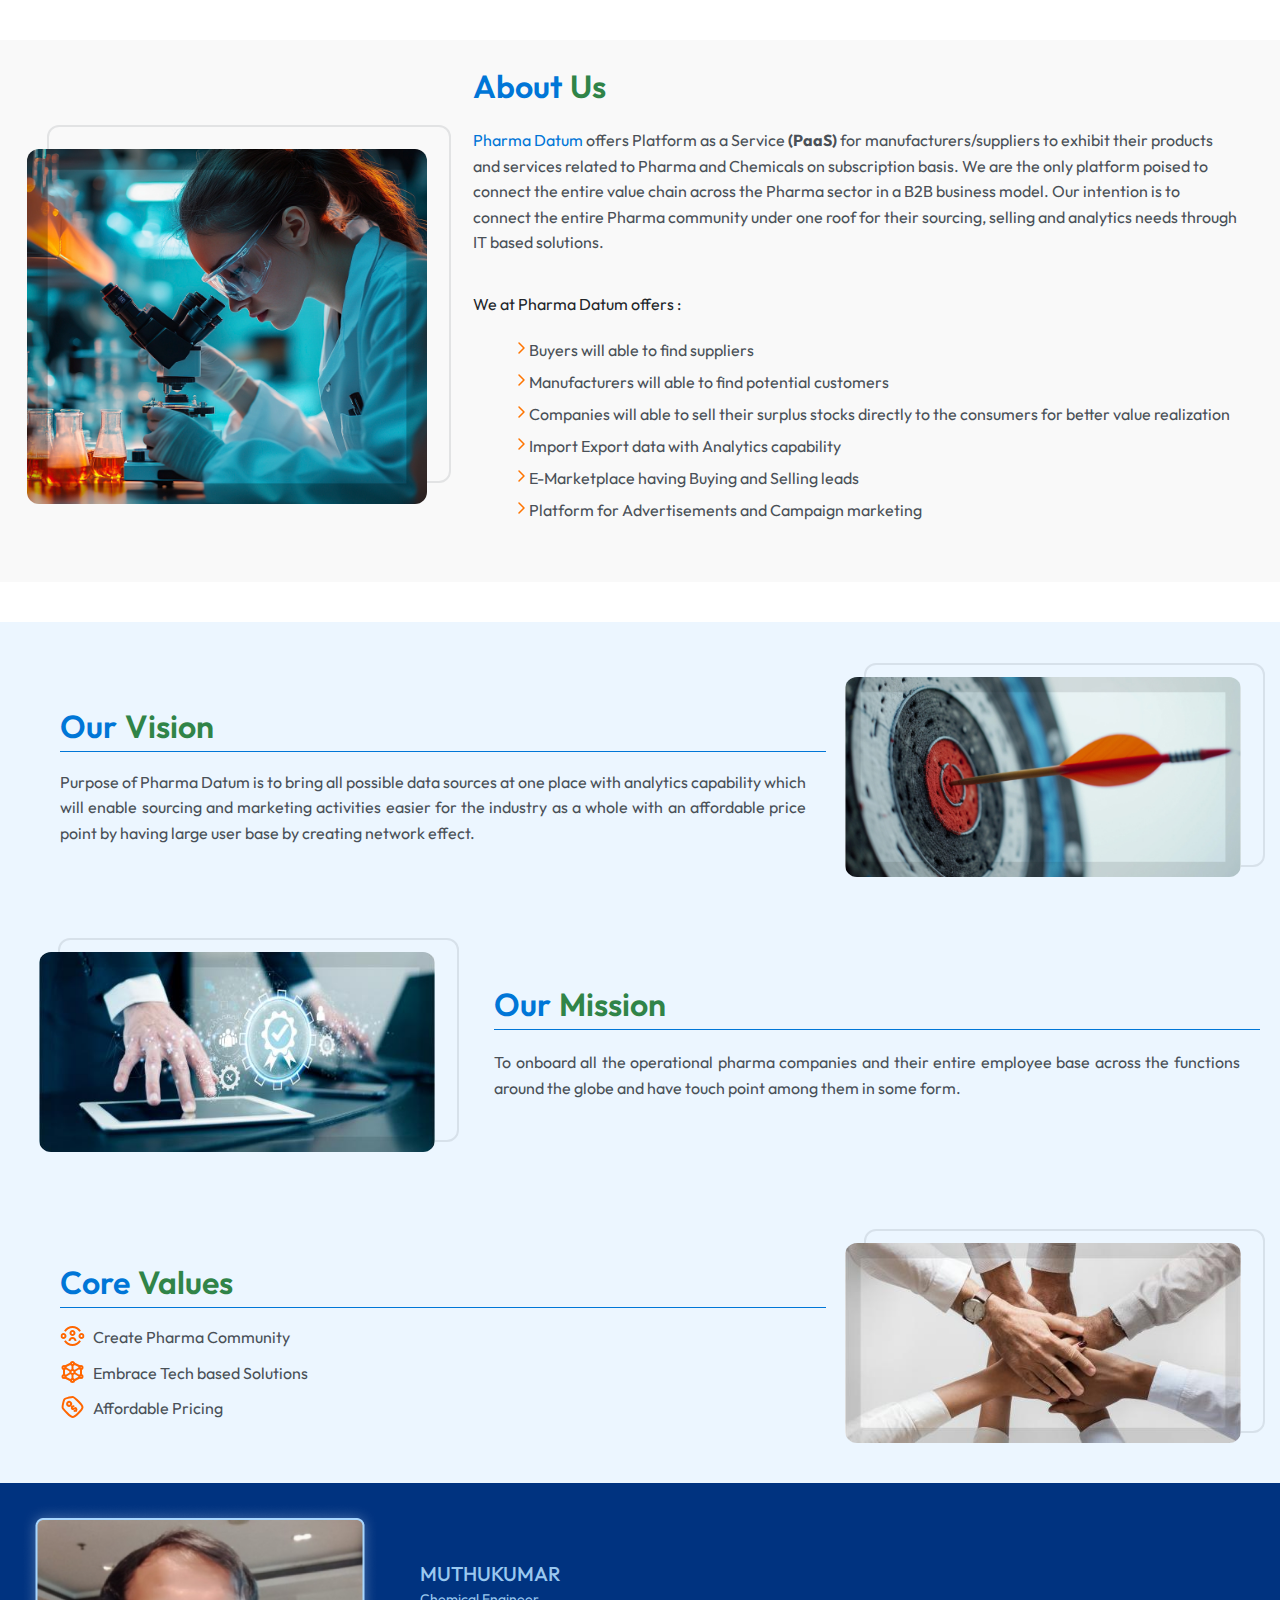
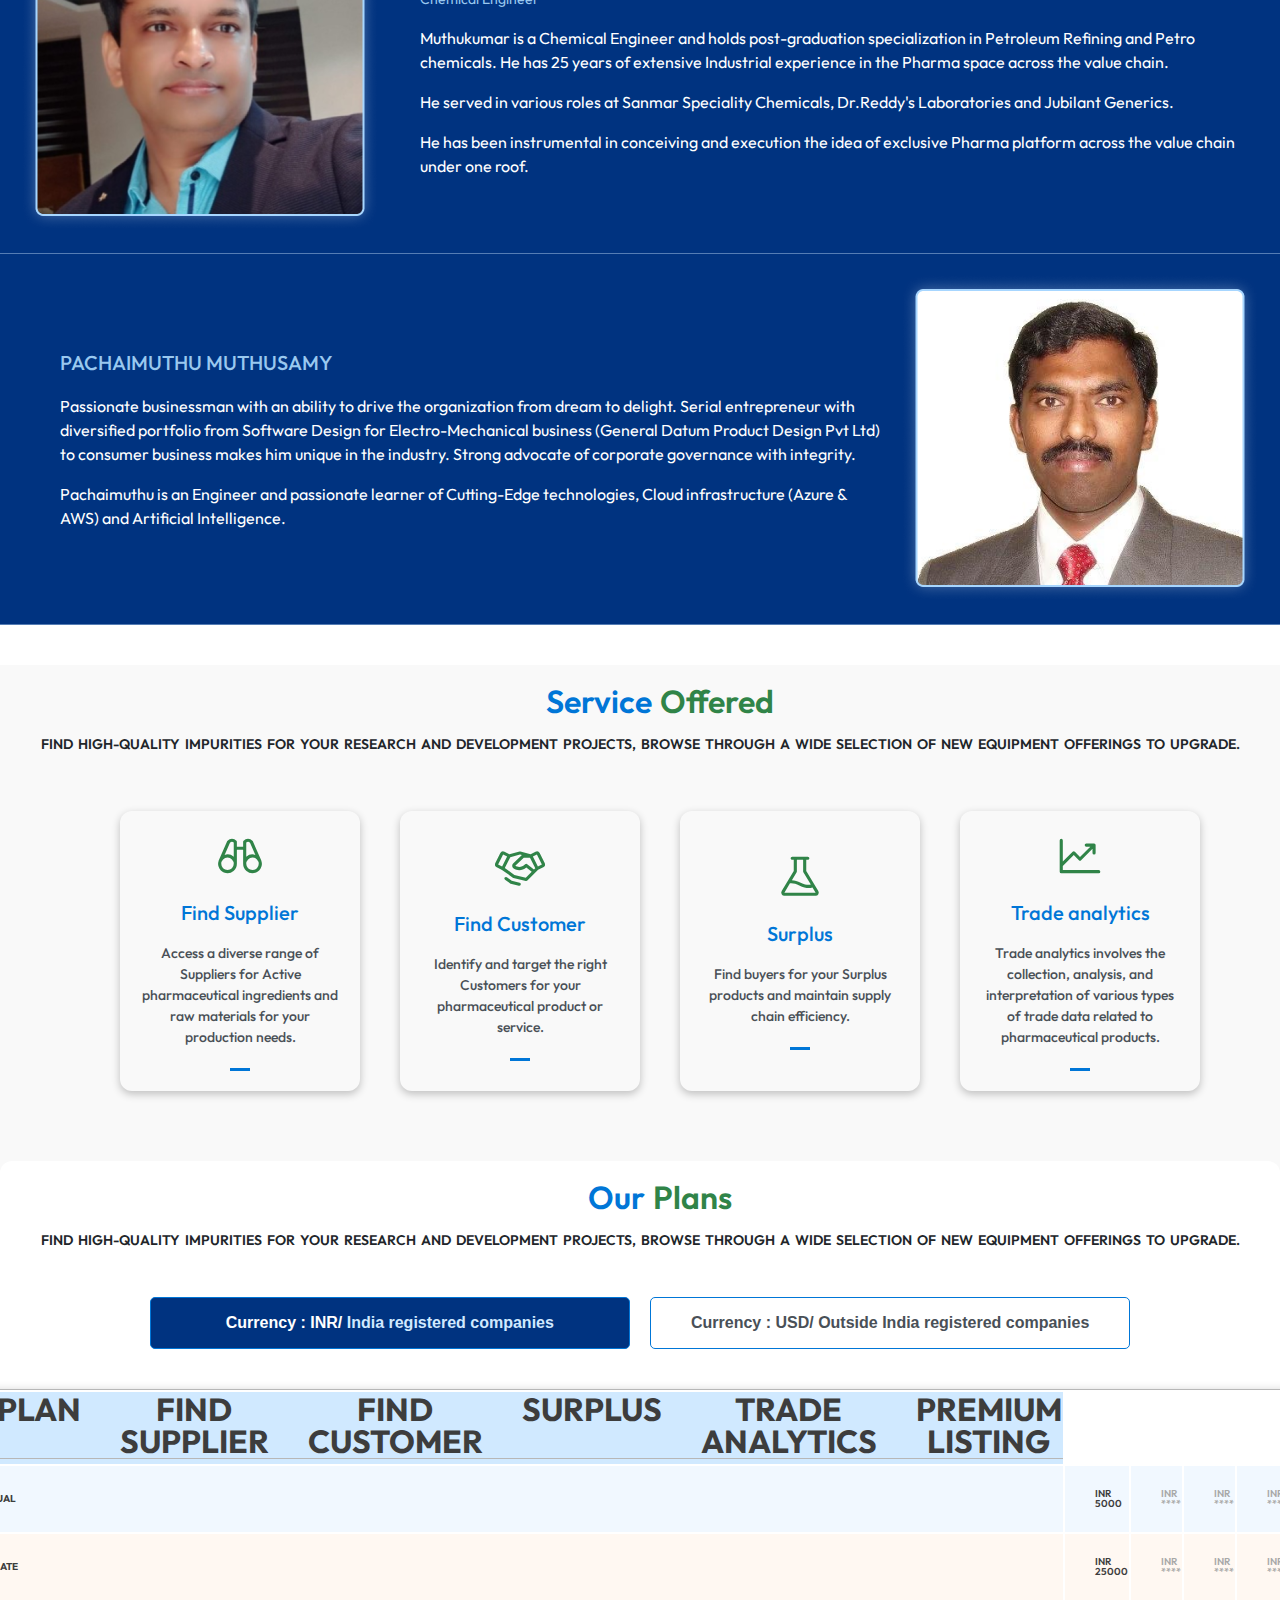
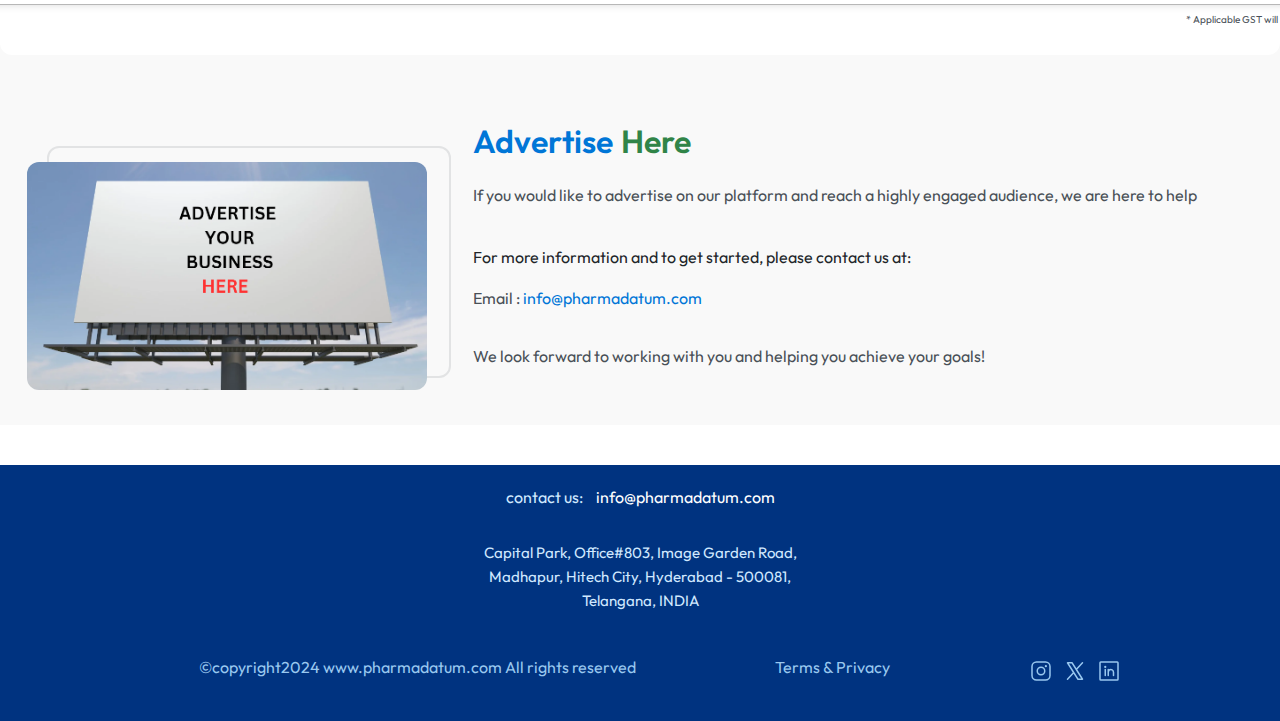
<file: home/index.html>
<!DOCTYPE html>
<html lang="en">
<head>
    <meta charset="UTF-8">
    <meta name="viewport" content="width=device-width, initial-scale=1.0">
   <link rel="stylesheet" href="style.css">
    <title>Document</title>
</head>
<body>
    <div class="container">
        <div class="content">
            
                <div class="header">
                    <span class="blue">About</span><span class="green">Us</span>
                </div>
                <div class="image">
                    <img src="/home/img/about-us.jpg" alt="">
                    <div class="box"></div>
                </div>
                <div class="body">
                    <p>
                        <span class="blue">Pharma Datum</span> offers Platform as a Service <b>(PaaS)</b> for manufacturers/suppliers to exhibit their products and services
                        related to Pharma and Chemicals on subscription basis. We are the only platform poised to connect the entire value chain
                        across the Pharma sector in a B2B business model. Our intention is to connect the entire Pharma community under one roof
                        for their sourcing, selling and analytics needs through IT based solutions.
                        </p>
                       <span class="body-text">We at Pharma Datum offers :</span>
                       <ul class="points">
                        <li class="point">
                            <span>
                            <svg xmlns="http://www.w3.org/2000/svg" width="16" height="16" fill="#000000" viewBox="0 0 256 256">
                                <path
                                    d="M184.49,136.49l-80,80a12,12,0,0,1-17-17L159,128,87.51,56.49a12,12,0,1,1,17-17l80,80A12,12,0,0,1,184.49,136.49Z">
                                </path>
                            </svg>
                        </span>
                        <span class="text">Buyers will able to find suppliers</span>
                        </li>
                        <li class="point">
                                <span>
                                    <svg xmlns="http://www.w3.org/2000/svg" width="16" height="16" fill="#000000" viewBox="0 0 256 256">
                                        <path
                                            d="M184.49,136.49l-80,80a12,12,0,0,1-17-17L159,128,87.51,56.49a12,12,0,1,1,17-17l80,80A12,12,0,0,1,184.49,136.49Z">
                                        </path>
                                    </svg>
                                </span>
                                <span class="text">Manufacturers will able to find potential customers</span>
                        </li>
                        <li class="point">
                                <span>
                                    <svg xmlns="http://www.w3.org/2000/svg" width="16" height="16" fill="#000000" viewBox="0 0 256 256">
                                        <path
                                            d="M184.49,136.49l-80,80a12,12,0,0,1-17-17L159,128,87.51,56.49a12,12,0,1,1,17-17l80,80A12,12,0,0,1,184.49,136.49Z">
                                        </path>
                                    </svg>
                                </span>
                                <span class="text">Companies will able to sell their surplus stocks directly to the consumers for better value realization</span>
                        </li>
                        <li class="point">
                                <span>
                                    <svg xmlns="http://www.w3.org/2000/svg" width="16" height="16" fill="#000000" viewBox="0 0 256 256">
                                        <path
                                            d="M184.49,136.49l-80,80a12,12,0,0,1-17-17L159,128,87.51,56.49a12,12,0,1,1,17-17l80,80A12,12,0,0,1,184.49,136.49Z">
                                        </path>
                                    </svg>
                                </span>
                                <span class="text">Import Export data with Analytics capability</span>
                        </li>
                        <li class="point">
                                <span>
                                    <svg xmlns="http://www.w3.org/2000/svg" width="16" height="16" fill="#000000" viewBox="0 0 256 256">
                                        <path
                                            d="M184.49,136.49l-80,80a12,12,0,0,1-17-17L159,128,87.51,56.49a12,12,0,1,1,17-17l80,80A12,12,0,0,1,184.49,136.49Z">
                                        </path>
                                    </svg>
                                </span>
                                <span class="text">E-Marketplace having Buying and Selling leads</span>
                        </li>
                        <li class="point">
                                <span>
                                    <svg xmlns="http://www.w3.org/2000/svg" width="16" height="16" fill="#000000" viewBox="0 0 256 256">
                                        <path
                                            d="M184.49,136.49l-80,80a12,12,0,0,1-17-17L159,128,87.51,56.49a12,12,0,1,1,17-17l80,80A12,12,0,0,1,184.49,136.49Z">
                                        </path>
                                    </svg>
                                </span>
                                <span class="text">Platform for Advertisements and Campaign marketing</span>
                        </li>
                       </ul>
                    

                </div>
            
        </div>
       
    </div>
    <div class="vission-container">
    <div class="content vission">
    
        <div class="text">
            <div class="header">
                <span class="blue">Our</span><span class="green">Vision</span>
            </div>
    <div class="image mobile" >
        <img src="/home/img/vision.jpg" alt="">
        <div class="box"></div>
    </div>
            <div class="body">
                <p>
                    Purpose of Pharma Datum is to bring all possible data sources at one place with analytics capability
                    which will enable
                    sourcing and marketing activities easier for the industry as a whole with an affordable price point by
                    having large user
                    base by creating network effect.</p>
    
            </div>
        </div>
        <div class="image desktop">
            <img src="/home/img/vision.jpg" alt="">
            <div class="box"></div>
        </div>
    
    </div>
    <div class="content vission">
    
        <div class="image desktop">
            <img src="/home/img/mission.jpg" alt="">
            <div class="box"></div>
        </div>
        <div class="text">
            <div class="header">
                <span class="blue">Our</span><span class="green">Mission</span>
            </div>
            <div class="image mobile">
                <img src="/home/img/mission.jpg" alt="">
                <div class="box"></div>
            </div>
    
            <div class="body">
                <p>
                    To onboard all the operational pharma companies and their entire employee base across the functions
                    around the globe and
                    have touch point among them in some form.</p>
    
            </div>
        </div>
    
    
    </div>
    <div class="content vission">
    
        <div class="text">
            <div class="header">
                <span class="blue">Core</span><span class="green">Values</span>
            </div>
            <div class="image mobile">
                <img src="/home/img/core-values.jpg" alt="">
                <div class="box"></div>
            </div>
    
            <div class="body">
                <ul class="values">
                    <li class="value">
                        <span><svg xmlns="http://www.w3.org/2000/svg" width="25" height="24" viewBox="0 0 25 24"
                                fill="none">
                                <g clip-path="url(#clip0_1869_45698)">
                                    <path
                                        d="M5.734 7.73C6.45509 6.58755 7.45376 5.64631 8.63687 4.99408C9.81999 4.34185 11.149 3.99985 12.5 4C13.8512 3.99969 15.1804 4.3416 16.3637 4.99384C17.547 5.64608 18.5458 6.5874 19.267 7.73L20.957 6.66C20.0554 5.23247 18.807 4.05647 17.3282 3.24163C15.8494 2.42678 14.1884 1.99964 12.5 2C10.8118 1.99981 9.15093 2.42703 7.67234 3.24187C6.19375 4.0567 4.94552 5.23261 4.044 6.66L5.734 7.73ZM12.5 20C11.149 20.0001 9.81999 19.6582 8.63687 19.0059C7.45376 18.3537 6.45509 17.4125 5.734 16.27L4.044 17.34C4.94552 18.7674 6.19375 19.9433 7.67234 20.7581C9.15093 21.573 10.8118 22.0002 12.5 22C14.1884 22.0004 15.8494 21.5732 17.3282 20.7584C18.807 19.9435 20.0554 18.7675 20.957 17.34L19.267 16.27C18.5458 17.4126 17.547 18.3539 16.3637 19.0062C15.1804 19.6584 13.8512 20.0003 12.5 20ZM12.5 8C12.7652 8 13.0196 8.10536 13.2071 8.29289C13.3946 8.48043 13.5 8.73478 13.5 9C13.5 9.26522 13.3946 9.51957 13.2071 9.70711C13.0196 9.89464 12.7652 10 12.5 10C12.2348 10 11.9804 9.89464 11.7929 9.70711C11.6054 9.51957 11.5 9.26522 11.5 9C11.5 8.73478 11.6054 8.48043 11.7929 8.29289C11.9804 8.10536 12.2348 8 12.5 8ZM12.5 12C13.2956 12 14.0587 11.6839 14.6213 11.1213C15.1839 10.5587 15.5 9.79565 15.5 9C15.5 8.20435 15.1839 7.44129 14.6213 6.87868C14.0587 6.31607 13.2956 6 12.5 6C11.7044 6 10.9413 6.31607 10.3787 6.87868C9.81607 7.44129 9.5 8.20435 9.5 9C9.5 9.79565 9.81607 10.5587 10.3787 11.1213C10.9413 11.6839 11.7044 12 12.5 12ZM12.5 15C11.9696 15 11.4609 15.2107 11.0858 15.5858C10.7107 15.9609 10.5 16.4696 10.5 17H8.5C8.5 15.9391 8.92143 14.9217 9.67157 14.1716C10.4217 13.4214 11.4391 13 12.5 13C13.5609 13 14.5783 13.4214 15.3284 14.1716C16.0786 14.9217 16.5 15.9391 16.5 17H14.5C14.5 16.4696 14.2893 15.9609 13.9142 15.5858C13.5391 15.2107 13.0304 15 12.5 15ZM3.5 11C3.23478 11 2.98043 11.1054 2.79289 11.2929C2.60536 11.4804 2.5 11.7348 2.5 12C2.5 12.2652 2.60536 12.5196 2.79289 12.7071C2.98043 12.8946 3.23478 13 3.5 13C3.76522 13 4.01957 12.8946 4.20711 12.7071C4.39464 12.5196 4.5 12.2652 4.5 12C4.5 11.7348 4.39464 11.4804 4.20711 11.2929C4.01957 11.1054 3.76522 11 3.5 11ZM0.5 12C0.5 11.2043 0.81607 10.4413 1.37868 9.87868C1.94129 9.31607 2.70435 9 3.5 9C4.29565 9 5.05871 9.31607 5.62132 9.87868C6.18393 10.4413 6.5 11.2043 6.5 12C6.5 12.7956 6.18393 13.5587 5.62132 14.1213C5.05871 14.6839 4.29565 15 3.5 15C2.70435 15 1.94129 14.6839 1.37868 14.1213C0.81607 13.5587 0.5 12.7956 0.5 12ZM20.5 12C20.5 11.7348 20.6054 11.4804 20.7929 11.2929C20.9804 11.1054 21.2348 11 21.5 11C21.7652 11 22.0196 11.1054 22.2071 11.2929C22.3946 11.4804 22.5 11.7348 22.5 12C22.5 12.2652 22.3946 12.5196 22.2071 12.7071C22.0196 12.8946 21.7652 13 21.5 13C21.2348 13 20.9804 12.8946 20.7929 12.7071C20.6054 12.5196 20.5 12.2652 20.5 12ZM21.5 9C20.7044 9 19.9413 9.31607 19.3787 9.87868C18.8161 10.4413 18.5 11.2043 18.5 12C18.5 12.7956 18.8161 13.5587 19.3787 14.1213C19.9413 14.6839 20.7044 15 21.5 15C22.2956 15 23.0587 14.6839 23.6213 14.1213C24.1839 13.5587 24.5 12.7956 24.5 12C24.5 11.2043 24.1839 10.4413 23.6213 9.87868C23.0587 9.31607 22.2956 9 21.5 9Z"
                                        fill="#FF6600" />
                                </g>
                                <defs>
                                    <clipPath id="clip0_1869_45698">
                                        <rect width="24" height="24" fill="white" transform="translate(0.5)" />
                                    </clipPath>
                                </defs>
                            </svg></span>
                        <span>
                            Create Pharma Community
                        </span>
                    </li>
                    <li class="value">
                        <span><svg xmlns="http://www.w3.org/2000/svg" width="25" height="24" viewBox="0 0 25 24"
                                fill="none">
                                <path
                                    d="M5.5 16L10.5 13M14.5 11L19.5 8M12.5 5V10M12.5 14V19M5.5 8L10.5 11M14.5 13L19.5 16M21 9V14.5M14 20.5L19.5 17.5M5 17.5L11 20.5M4 15V9M5 6.5L11 3.5M20 6.5L14 3.5"
                                    stroke="#FF6600" stroke-width="2" stroke-linecap="round" stroke-linejoin="round" />
                                <path
                                    d="M12.5 5C13.3284 5 14 4.32843 14 3.5C14 2.67157 13.3284 2 12.5 2C11.6716 2 11 2.67157 11 3.5C11 4.32843 11.6716 5 12.5 5Z"
                                    stroke="#FF6600" stroke-width="2" stroke-linecap="round" stroke-linejoin="round" />
                                <path
                                    d="M12.5 22C13.3284 22 14 21.3284 14 20.5C14 19.6716 13.3284 19 12.5 19C11.6716 19 11 19.6716 11 20.5C11 21.3284 11.6716 22 12.5 22Z"
                                    stroke="#FF6600" stroke-width="2" stroke-linecap="round" stroke-linejoin="round" />
                                <path
                                    d="M4 9C4.82843 9 5.5 8.32843 5.5 7.5C5.5 6.67157 4.82843 6 4 6C3.17157 6 2.5 6.67157 2.5 7.5C2.5 8.32843 3.17157 9 4 9Z"
                                    stroke="#FF6600" stroke-width="2" stroke-linecap="round" stroke-linejoin="round" />
                                <path
                                    d="M21 9C21.8284 9 22.5 8.32843 22.5 7.5C22.5 6.67157 21.8284 6 21 6C20.1716 6 19.5 6.67157 19.5 7.5C19.5 8.32843 20.1716 9 21 9Z"
                                    stroke="#FF6600" stroke-width="2" stroke-linecap="round" stroke-linejoin="round" />
                                <path
                                    d="M21 18C21.8284 18 22.5 17.3284 22.5 16.5C22.5 15.6716 21.8284 15 21 15C20.1716 15 19.5 15.6716 19.5 16.5C19.5 17.3284 20.1716 18 21 18Z"
                                    stroke="#FF6600" stroke-width="2" stroke-linecap="round" stroke-linejoin="round" />
                                <path
                                    d="M4 18C4.82843 18 5.5 17.3284 5.5 16.5C5.5 15.6716 4.82843 15 4 15C3.17157 15 2.5 15.6716 2.5 16.5C2.5 17.3284 3.17157 18 4 18Z"
                                    stroke="#FF6600" stroke-width="2" stroke-linecap="round" stroke-linejoin="round" />
                                <path d="M12.5 9.75L14.5 10.875V13.125L12.5 14.25L10.5 13.125V10.875L12.5 9.75Z"
                                    stroke="#FF6600" stroke-width="2" stroke-linecap="round" stroke-linejoin="round" />
                            </svg></span>
                        <span>
                            Embrace Tech based Solutions
                        </span>
                    </li>
                    <li class="value">
                        <span>
                            <svg xmlns="http://www.w3.org/2000/svg" width="25" height="24" viewBox="0 0 25 24" fill="none">
                                <path
                                    d="M5.22787 16.1368C3.68287 14.5908 2.90987 13.8188 2.62287 12.8158C2.33487 11.8128 2.58087 10.7478 3.07287 8.61876L3.35587 7.39076C3.76887 5.59876 3.97587 4.70276 4.58887 4.08876C5.20187 3.47476 6.09887 3.26876 7.89087 2.85576L9.11887 2.57176C11.2489 2.08076 12.3129 1.83476 13.3159 2.12176C14.3189 2.40976 15.0909 3.18276 16.6359 4.72776L18.4659 6.55776C21.1569 9.24776 22.4999 10.5918 22.4999 12.2618C22.4999 13.9328 21.1559 15.2768 18.4669 17.9658C15.7769 20.6558 14.4329 21.9998 12.7619 21.9998C11.0919 21.9998 9.74687 20.6558 7.05787 17.9668L5.22787 16.1368Z"
                                    stroke="#FF6600" stroke-width="2" />
                                <path
                                    d="M15.8899 15.39C16.4749 14.803 16.5539 13.933 16.0659 13.444C15.5779 12.955 14.7069 13.035 14.1209 13.621C13.5359 14.207 12.6649 14.286 12.1769 13.798C11.6889 13.31 11.7679 12.439 12.3539 11.854M12.3539 11.854L11.9999 11.5M12.3539 11.854C12.6849 11.522 13.1069 11.354 13.4999 11.357M16.2429 15.743L15.8889 15.389C15.4889 15.79 14.9539 15.954 14.4999 15.86"
                                    stroke="#FF6600" stroke-width="2" stroke-linecap="round" />
                                <path
                                    d="M10.521 10.2931C11.302 9.51207 11.302 8.24574 10.521 7.46469C9.73991 6.68364 8.47358 6.68364 7.69253 7.46469C6.91149 8.24574 6.91149 9.51207 7.69253 10.2931C8.47358 11.0742 9.73991 11.0742 10.521 10.2931Z"
                                    stroke="#FF6600" stroke-width="2" />
                            </svg></span>
                        <span>
                            Affordable Pricing
                        </span>
                    </li>
    
    
                </ul>
    
            </div>
        </div>
        <div class="image desktop">
            <img src="/home/img/core-values.jpg" alt="">
            <div class="box"></div>
        </div>
    
    </div>
    </div>
    <div class="container dark-blue ">
        <div class="content founder">
        
            <div class="founder-image desktop">
                <img src="/home/img/muthukumar.png" alt="">
                
            </div>
                
             
                <div class="body">
                    <div class="founder-header">
                        <div class="founder-image mobile">
                            <img src="/home/img/muthukumar.png" alt="">
                        
                        </div>
                        <div>
                        <div class="name">MUTHUKUMAR</div>
                        <div class="designation">Chemical Engineer</div>
                        </div>
                    </div>
                    
                    <p>
                        Muthukumar is a Chemical Engineer and holds post-graduation specialization in Petroleum Refining and Petro chemicals. He
                        has 25 years of extensive Industrial experience in the Pharma space across the value chain.</p>
                        
                       <p> He served in various roles at Sanmar Speciality Chemicals, Dr.Reddy's Laboratories and Jubilant Generics.</p>
                        
                        <p>He has been instrumental in conceiving and execution the idea of exclusive Pharma platform across the value chain under
                        one roof.</p>
        
                </div>
        
            
        
        </div>
        <div class="content founder">
        
            
        
        
            <div class="body">
                
                <div class="founder-header">
                    <div class="founder-image mobile">
                        <img src="/home/img/Pachaimuthu_Muthusamy.png" alt="">
                
                    </div>
                    <div>
                        <div class="name">Pachaimuthu Muthusamy</div>
                        
                    </div>
                </div>
               
                <p>
                    Passionate businessman with an ability to drive the organization from dream to delight. Serial entrepreneur with
                    diversified portfolio from Software Design for Electro-Mechanical business (General Datum Product Design Pvt Ltd) to
                    consumer business makes him unique in the industry. Strong advocate of corporate governance with integrity.</p>
        
                
        
                <p>Pachaimuthu is an Engineer and passionate learner of Cutting-Edge technologies, Cloud infrastructure (Azure & AWS) and
                Artificial Intelligence.</p>
        
            </div>
        <div class="founder-image desktop">
            <img src="/home/img/Pachaimuthu_Muthusamy.png" alt="">
        
        </div>
        
        
        </div>
    </div>
    <div class="container">
        <div class="service-offered">
            <div class="header">
                <span class="blue">Service</span><span class="green">Offered</span>
        
        
            </div>
            <span class="body-text">Find high-quality impurities for your research and development projects, Browse through a
                wide selection of new
                equipment offerings to upgrade.
            </span>
            <ul class="services">
                <li class="service">
                    <div class="service-icon">
<svg xmlns="http://www.w3.org/2000/svg" width="16" height="16" fill="#000000" viewBox="0 0 256 256">
    <path
        d="M237.2,151.87v0a47.1,47.1,0,0,0-2.35-5.45L193.26,51.8a7.82,7.82,0,0,0-1.66-2.44,32,32,0,0,0-45.26,0A8,8,0,0,0,144,55V80H112V55a8,8,0,0,0-2.34-5.66,32,32,0,0,0-45.26,0,7.82,7.82,0,0,0-1.66,2.44L21.15,146.4a47.1,47.1,0,0,0-2.35,5.45v0A48,48,0,1,0,112,168V96h32v72a48,48,0,1,0,93.2-16.13ZM76.71,59.75a16,16,0,0,1,19.29-1v73.51a47.9,47.9,0,0,0-46.79-9.92ZM64,200a32,32,0,1,1,32-32A32,32,0,0,1,64,200ZM160,58.74a16,16,0,0,1,19.29,1l27.5,62.58A47.9,47.9,0,0,0,160,132.25ZM192,200a32,32,0,1,1,32-32A32,32,0,0,1,192,200Z">
    </path>
</svg>
                    </div>
                    <div class="serice-type">
                        Find Supplier
                    </div>
                    <div class="service-description">
                        
                            Access a diverse range of Suppliers for Active pharmaceutical ingredients and raw materials for your production needs.
                      
                    </div>
                    <div class="line"></div>
                </li>
                <li class="service">
                    <div class="service-icon">
                        <svg xmlns="http://www.w3.org/2000/svg" width="16" height="16" fill="#000000" viewBox="0 0 256 256">
                            <path
                                d="M254.3,107.91,228.78,56.85a16,16,0,0,0-21.47-7.15L182.44,62.13,130.05,48.27a8.14,8.14,0,0,0-4.1,0L73.56,62.13,48.69,49.7a16,16,0,0,0-21.47,7.15L1.7,107.9a16,16,0,0,0,7.15,21.47l27,13.51,55.49,39.63a8.06,8.06,0,0,0,2.71,1.25l64,16a8,8,0,0,0,7.6-2.1l55.07-55.08,26.42-13.21a16,16,0,0,0,7.15-21.46Zm-54.89,33.37L165,113.72a8,8,0,0,0-10.68.61C136.51,132.27,116.66,130,104,122L147.24,80h31.81l27.21,54.41ZM41.53,64,62,74.22,36.43,125.27,16,115.06Zm116,119.13L99.42,168.61l-49.2-35.14,28-56L128,64.28l9.8,2.59-45,43.68-.08.09a16,16,0,0,0,2.72,24.81c20.56,13.13,45.37,11,64.91-5L188,152.66Zm62-57.87-25.52-51L214.47,64,240,115.06Zm-87.75,92.67a8,8,0,0,1-7.75,6.06,8.13,8.13,0,0,1-1.95-.24L80.41,213.33a7.89,7.89,0,0,1-2.71-1.25L51.35,193.26a8,8,0,0,1,9.3-13l25.11,17.94L126,208.24A8,8,0,0,1,131.82,217.94Z">
                            </path>
                        </svg>
                    </div>
                    <div class="serice-type">
                        Find Customer
                    </div>
                    <div class="service-description">
                
                        Identify and target the right Customers for your pharmaceutical product or service.
                    </div>
                    <div class="line"></div>
                </li>
                <li class="service">
                    <div class="service-icon">
                        <svg xmlns="http://www.w3.org/2000/svg" width="16" height="16" fill="#000000" viewBox="0 0 256 256">
                            <path
                                d="M221.69,199.77,160,96.92V40h8a8,8,0,0,0,0-16H88a8,8,0,0,0,0,16h8V96.92L34.31,199.77A16,16,0,0,0,48,224H208a16,16,0,0,0,13.72-24.23ZM110.86,103.25A7.93,7.93,0,0,0,112,99.14V40h32V99.14a7.93,7.93,0,0,0,1.14,4.11L183.36,167c-12,2.37-29.07,1.37-51.75-10.11-15.91-8.05-31.05-12.32-45.22-12.81ZM48,208l28.54-47.58c14.25-1.74,30.31,1.85,47.82,10.72,19,9.61,35,12.88,48,12.88a69.89,69.89,0,0,0,19.55-2.7L208,208Z">
                            </path>
                        </svg>
                    </div>
                    <div class="serice-type">
                        Surplus
                    </div>
                    <div class="service-description">
                
                    Find buyers for your Surplus products and maintain supply chain efficiency.
                    </div>
                    <div class="line"></div>
                </li>
                <li class="service">
                    <div class="service-icon">
                        <svg xmlns="http://www.w3.org/2000/svg" width="16" height="16" fill="#000000" viewBox="0 0 256 256">
                            <path
                                d="M232,208a8,8,0,0,1-8,8H32a8,8,0,0,1-8-8V48a8,8,0,0,1,16,0V156.69l50.34-50.35a8,8,0,0,1,11.32,0L128,132.69,180.69,80H160a8,8,0,0,1,0-16h40a8,8,0,0,1,8,8v40a8,8,0,0,1-16,0V91.31l-58.34,58.35a8,8,0,0,1-11.32,0L96,123.31l-56,56V200H224A8,8,0,0,1,232,208Z">
                            </path>
                        </svg>
                    </div>
                    <div class="serice-type">
                    Trade analytics
                    </div>
                    <div class="service-description">
                Trade analytics involves the collection, analysis, and interpretation of various types of trade data related to
                pharmaceutical products.
                    </div>
                    <div class="line"></div>
                </li>
            </ul>
        </div>
        <div class="pricing-plan">
            <div class="header">
                <span class="blue">Our</span><span class="green">Plans</span>
                
               
            </div>
        <span class="body-text">Find high-quality impurities for your research and development projects, Browse through a wide
            selection of new
            equipment offerings to upgrade.</span>
            <div class="plan-btn-container">
                  <button class="plan-btn active">
                    <span class="white">Currency : INR/</span><span> India registered companies</span>
                  </button>
                <button class="plan-btn">
                    <span>Currency : USD/</span><span> Outside India registered companies</span> 
                </button>
            </div>
            <!-- <div class="plan-table">
                <div class="plan-header">
                    <div class="value"><span>Plans</span></div>
                    <div class="value"><span>Find Supplier</span></div>
                    <div class="value"><span>Find Customer</span></div>
                    <div class="value"><span>Surplus</span></div>
                    <div class="value"><span>Trade Analytics</span></div>
                    <div class="value"><span>Premium Listing</span></div>
                </div>
                <div class="corporate-plan">
                    <div class="value"><span>Corporate</span></div>
                    <div class="value"><span class="active">INR 5000</span></div>
                    <div class="value"><span>INR ****</span></div>
                    <div class="value"><span>INR ****</span></div>
                    <div class="value"><span>INR ****</span></div>
                    <div class="value"><span class="active">INR 25000</span></div>
                </div>
                <div class="individual-plan">
                    <div class="value"><span>Individual</span></div>
<div class="value"><span class="active">INR 5000</span></div>
<div class="value"><span>INR ****</span></div>
<div class="value"><span>INR ****</span></div>
<div class="value"><span>INR ****</span></div>
<div class="value"><span class="active">INR 25000</span></div>
                </div>
                <p class="sub-text">
                    * Applicable GST will be extra
                </p>
            </div> -->
<div class="tab-content plans">
    <div  id="indianCurrencytable" class="table-desktop">
        <table class="table table-india">
            <thead>
                <tr class="header">
                    <th scope="col">PLAN</th>
                    <th scope="col">FIND SUPPLIER</th>
                    <th scope="col">FIND CUSTOMER</th>
                    <th scope="col">SURPLUS</th>
                    <th scope="col">TRADE ANALYTICS</th>
                    <th scope="col">PREMIUM LISTING</th>
                </tr>
            </thead>
            <tbody>
                <tr class="individual">
                    <th scope="row">INDIVIDUAL</th>
                    <td>INR 5000</td>
                    <td class="inactive">INR ****</td>
                    <td class="inactive">INR ****</td>
                    <td class="inactive">INR ****</td>
                    <td>INR 5000</td>
                </tr>
                <tr class="corporate">
                    <th scope="row">CORPORATE</th>
                    <td>INR 25000</td>
                    <td class="inactive">INR ****</td>
                    <td class="inactive">INR ****</td>
                    <td class="inactive">INR ****</td>
                    <td>INR 25000</td>
                </tr>
                <tr></tr>
            </tbody>
        </table>
        <div>
            <p class="gst-info">* Applicable GST will be extra</p>
        </div>
    </div>

   
    

</div>
            

        </div>
       
        <div class="content">
        
            <div class="header">
                <span class="blue">Advertise</span><span class="green">Here</span>
            </div>
            <div class="image">
                <img src="/home/img/Advertise_Here.png" alt="">
                <div class="box"></div>
            </div>
            <div class="body">
                <p>
                    If you would like to advertise on our platform and reach a highly engaged audience, we are here to help
                </p>
                <span class="body-text">For more information and to get started, please contact us at:</span>
               <p>Email : <span class="blue">info@pharmadatum.com</span></p>
                <p>We look forward to working with you and helping you achieve your goals!</p>
        
        
            </div>
        
        </div>
    </div>


<footer class="container dark-blue ">
    <div class="contact">
        contact us: <span>info@pharmadatum.com</span>
    </div>
    <div class="address">
        Capital Park, Office#803, Image Garden Road, Madhapur, Hitech City,
        Hyderabad - 500081, Telangana, INDIA
    </div>
    <ul class="links">
        <li class="link">©copyright2024 www.pharmadatum.com All rights reserved</li>
        <li class="privacy">Terms & Privacy</li>
        <li class="social-media-links">
            <div class="item">
                <svg xmlns="http://www.w3.org/2000/svg" width="16" height="16" fill="#000000" viewBox="0 0 256 256">
                    <path
                        d="M128,80a48,48,0,1,0,48,48A48.05,48.05,0,0,0,128,80Zm0,80a32,32,0,1,1,32-32A32,32,0,0,1,128,160ZM176,24H80A56.06,56.06,0,0,0,24,80v96a56.06,56.06,0,0,0,56,56h96a56.06,56.06,0,0,0,56-56V80A56.06,56.06,0,0,0,176,24Zm40,152a40,40,0,0,1-40,40H80a40,40,0,0,1-40-40V80A40,40,0,0,1,80,40h96a40,40,0,0,1,40,40ZM192,76a12,12,0,1,1-12-12A12,12,0,0,1,192,76Z">
                    </path>
                </svg>
            </div>
            <div class="item">
                <svg xmlns="http://www.w3.org/2000/svg" width="16" height="16" fill="#000000" viewBox="0 0 256 256">
                    <path
                        d="M214.75,211.71l-62.6-98.38,61.77-67.95a8,8,0,0,0-11.84-10.76L143.24,99.34,102.75,35.71A8,8,0,0,0,96,32H48a8,8,0,0,0-6.75,12.3l62.6,98.37-61.77,68a8,8,0,1,0,11.84,10.76l58.84-64.72,40.49,63.63A8,8,0,0,0,160,224h48a8,8,0,0,0,6.75-12.29ZM164.39,208,62.57,48h29L193.43,208Z">
                    </path>
                </svg>
            </div>
            <div class="item">
                <svg xmlns="http://www.w3.org/2000/svg" width="16" height="16" fill="#000000" viewBox="0 0 256 256">
                    <path
                        d="M216,24H40A16,16,0,0,0,24,40V216a16,16,0,0,0,16,16H216a16,16,0,0,0,16-16V40A16,16,0,0,0,216,24Zm0,192H40V40H216V216ZM96,112v64a8,8,0,0,1-16,0V112a8,8,0,0,1,16,0Zm88,28v36a8,8,0,0,1-16,0V140a20,20,0,0,0-40,0v36a8,8,0,0,1-16,0V112a8,8,0,0,1,15.79-1.78A36,36,0,0,1,184,140ZM100,84A12,12,0,1,1,88,72,12,12,0,0,1,100,84Z">
                    </path>
                </svg>
            </div>
        </li>
       
    </ul>
</footer>

</body>
</html>
</file>
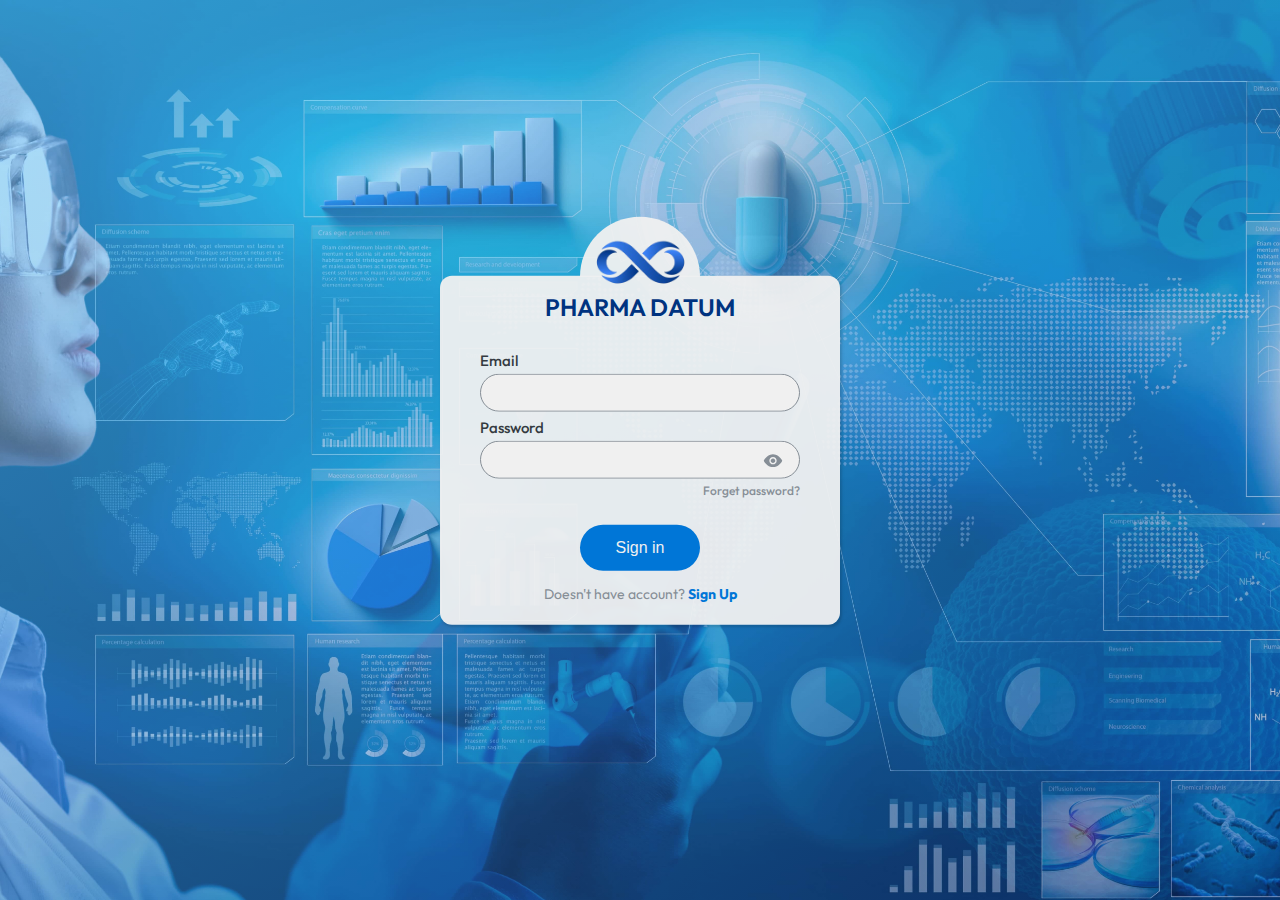
<file: login/index.html>
<!DOCTYPE html>
<html lang="en">

<head>
    <meta charset="UTF-8">
    <meta name="viewport" content="width=device-width, initial-scale=1.0">
    <link rel="stylesheet" href="style.css">
    <title>Sign in</title>
</head>

<body>
    <div class="login-background">
        
        <div class="login-container">
            <div class="logo-container"></div>
            <img src="/login/img/logo.png" alt="" class="logo">
            <div class="company">
                <div class="company-name">PHARMA DATUM</div>
            </div>
            <div class="content-container">
                <div class="content">
                    <div class="display-text">Email</div>
                    <div class="input-box">
                        <input type="text">
                    </div>
                    <div class="error-message">Enter the user name</div>
                </div>
                <div class="content">
                    <div class="display-text">Password</div>
                    <div class="input-box">
                        <input type="password">
                        <div class="show-pwd">
                        <svg clip-rule="evenodd" fill-rule="evenodd" stroke-linejoin="round" stroke-miterlimit="2" viewBox="0 0 24 24"
                            xmlns="http://www.w3.org/2000/svg">
                            <path
                                d="m11.998 5c-4.078 0-7.742 3.093-9.853 6.483-.096.159-.145.338-.145.517s.048.358.144.517c2.112 3.39 5.776 6.483 9.854 6.483 4.143 0 7.796-3.09 9.864-6.493.092-.156.138-.332.138-.507s-.046-.351-.138-.507c-2.068-3.403-5.721-6.493-9.864-6.493zm.002 3c2.208 0 4 1.792 4 4s-1.792 4-4 4-4-1.792-4-4 1.792-4 4-4zm0 1.5c1.38 0 2.5 1.12 2.5 2.5s-1.12 2.5-2.5 2.5-2.5-1.12-2.5-2.5 1.12-2.5 2.5-2.5z"
                                fill-rule="nonzero" />
                        </svg>
                        </div>
                        
                    </div>
                    <div class="space-btw">
                        
                        <div class="error-message">Enter the user name</div>
                        <div class="forgot-password">Forget password?</div>
                    </div>
                    
                </div>
                <div class="action">
                <button class="btn login-btn"><div class="loader"></div><span>Sign in</span></button>
                <a href="/login/activate-email.html" class="create-accnt">Doesn't have account?
                <strong>Sign Up</strong></a>
</div>
            </div>
        </div>
    </div>
</body>
<script>
    document.querySelector(".login-btn").addEventListener("click", function () {

        const loader = this.querySelector(".loader");


        loader.classList.add("active");

        // After 2 seconds, show the icon again and hide the loader
        setTimeout(function () {
            loader.classList.remove("active");
           
        }, 1000); // 2000ms = 2 seconds
    });


</script>
</html>
</file>
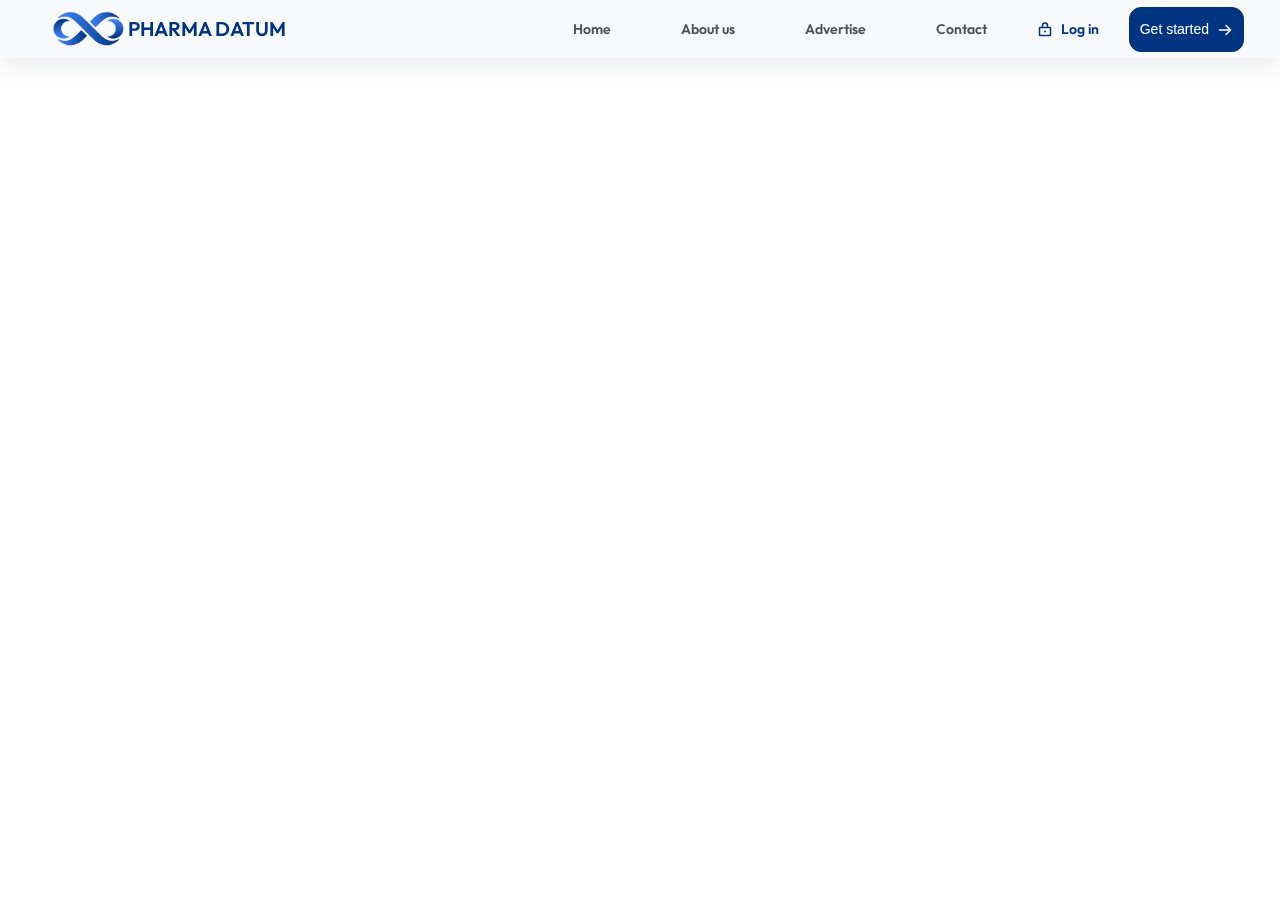
<file: navbar/index.html>
<!DOCTYPE html>
<html lang="en">

<head>
    <meta charset="UTF-8">
    <meta name="viewport" content="width=device-width, initial-scale=1.0">
    <title>Standard Navigation Bar</title>
    <link rel="stylesheet" href="style.css">
</head>

<body>

    <div class="nav">
        <div class="logo">
            <a href="#"><img src="/login/img/logo.png" alt="">PHARMA DATUM</a>
        </div>
        <div class="nav-links">
            <ul>
                <li><a href="#">Home</a></li>
                <li><a href="#">About us</a></li>
                <li><a href="#">Advertise</a></li>
                <li><a href="#">Contact</a></li>
                <div class="user-login">
                    <a class="login" href="#"><span><svg xmlns="http://www.w3.org/2000/svg" width="16" height="16" fill="#000000" viewBox="0 0 256 256">
                        <path
                            d="M208,76H180V56A52,52,0,0,0,76,56V76H48A20,20,0,0,0,28,96V208a20,20,0,0,0,20,20H208a20,20,0,0,0,20-20V96A20,20,0,0,0,208,76ZM100,56a28,28,0,0,1,56,0V76H100ZM204,204H52V100H204Zm-60-52a16,16,0,1,1-16-16A16,16,0,0,1,144,152Z">
                        </path>
                    </svg></span><span>Log in</span></a>
                    <button class="btn sign-up-btn"><span>Get started</span> <span><svg xmlns="http://www.w3.org/2000/svg" width="16" height="16" fill="#000000" viewBox="0 0 256 256">
                        <path
                            d="M224.49,136.49l-72,72a12,12,0,0,1-17-17L187,140H40a12,12,0,0,1,0-24H187L135.51,64.48a12,12,0,0,1,17-17l72,72A12,12,0,0,1,224.49,136.49Z">
                        </path>
                    </svg></span> </button>
                </div>
            </ul>
        </div>
     
    </div>

   

</body>

</html>
</file>
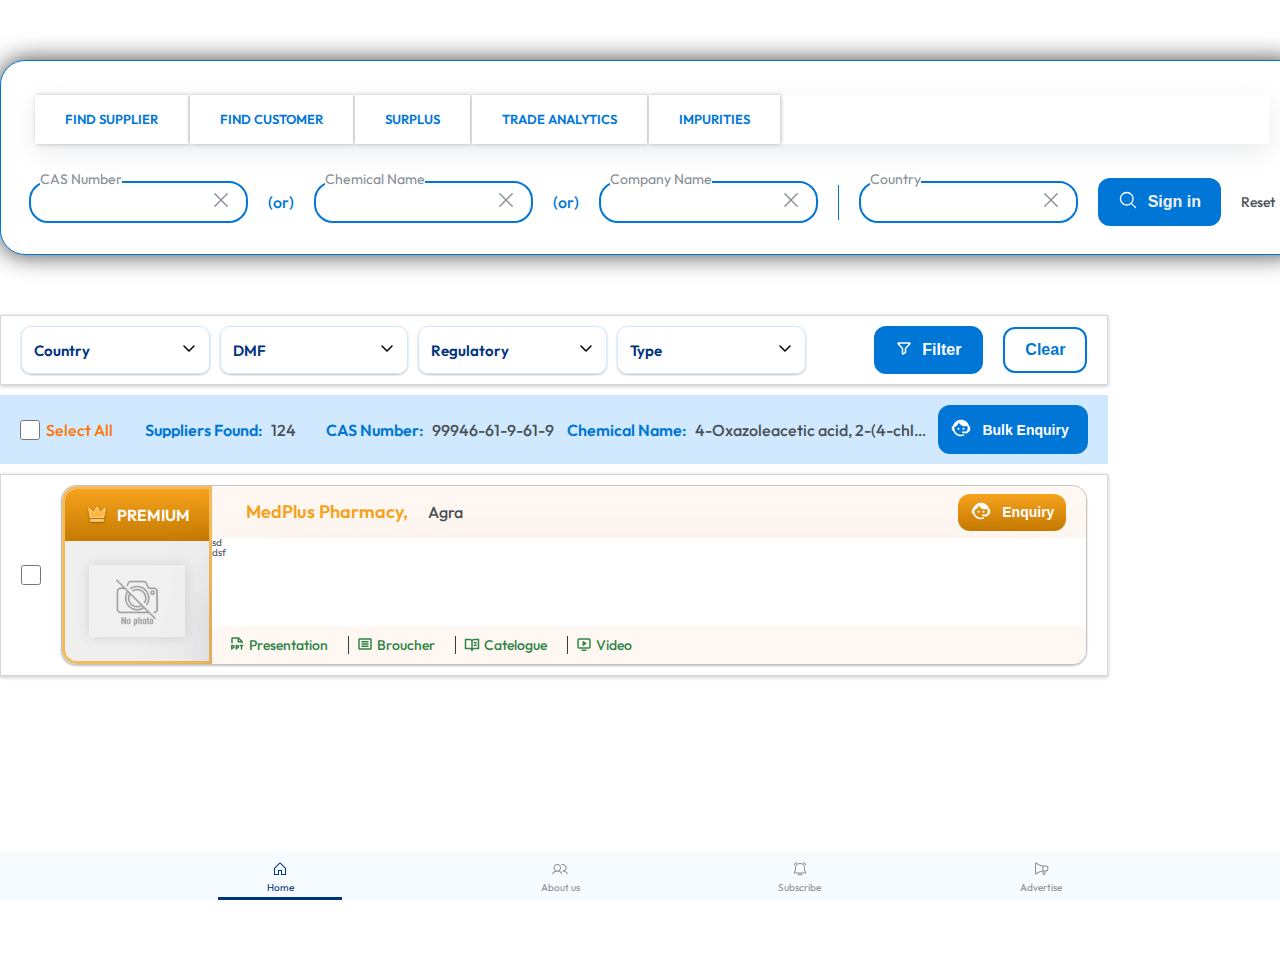
<file: search/index.html>
<!DOCTYPE html>
<html lang="en">

<head>
    <meta charset="UTF-8">
    <meta name="viewport" content="width=device-width, initial-scale=1.0">
    <link rel="stylesheet" href="style.css">
    <title>Document</title>
</head>

<body>
    <div class="mob-nav-bar">
        
    <ul class="nav-list">
        <li class="item active">
            <span>
                <svg xmlns="http://www.w3.org/2000/svg" width="16" height="16" fill="#000000" viewBox="0 0 256 256">
                    <path
                        d="M219.31,108.68l-80-80a16,16,0,0,0-22.62,0l-80,80A15.87,15.87,0,0,0,32,120v96a8,8,0,0,0,8,8h64a8,8,0,0,0,8-8V160h32v56a8,8,0,0,0,8,8h64a8,8,0,0,0,8-8V120A15.87,15.87,0,0,0,219.31,108.68ZM208,208H160V152a8,8,0,0,0-8-8H104a8,8,0,0,0-8,8v56H48V120l80-80,80,80Z">
                    </path>
                </svg>
            </span>
            <span class="text">
Home
            </span>
        </li>
        <li class="item">
            <span>
                <svg xmlns="http://www.w3.org/2000/svg" width="16" height="16" fill="#000000" viewBox="0 0 256 256">
                    <path
                        d="M117.25,157.92a60,60,0,1,0-66.5,0A95.83,95.83,0,0,0,3.53,195.63a8,8,0,1,0,13.4,8.74,80,80,0,0,1,134.14,0,8,8,0,0,0,13.4-8.74A95.83,95.83,0,0,0,117.25,157.92ZM40,108a44,44,0,1,1,44,44A44.05,44.05,0,0,1,40,108Zm210.14,98.7a8,8,0,0,1-11.07-2.33A79.83,79.83,0,0,0,172,168a8,8,0,0,1,0-16,44,44,0,1,0-16.34-84.87,8,8,0,1,1-5.94-14.85,60,60,0,0,1,55.53,105.64,95.83,95.83,0,0,1,47.22,37.71A8,8,0,0,1,250.14,206.7Z">
                    </path>
                </svg>
            </span>
            <span class="text">
                About us
            </span>
        </li>
        <li class="item">
            <span>
                <svg xmlns="http://www.w3.org/2000/svg" width="16" height="16" fill="#000000" viewBox="0 0 256 256">
                    <path
                        d="M224,71.1a8,8,0,0,1-10.78-3.42,94.13,94.13,0,0,0-33.46-36.91,8,8,0,1,1,8.54-13.54,111.46,111.46,0,0,1,39.12,43.09A8,8,0,0,1,224,71.1ZM35.71,72a8,8,0,0,0,7.1-4.32A94.13,94.13,0,0,1,76.27,30.77a8,8,0,1,0-8.54-13.54A111.46,111.46,0,0,0,28.61,60.32,8,8,0,0,0,35.71,72Zm186.1,103.94A16,16,0,0,1,208,200H167.2a40,40,0,0,1-78.4,0H48a16,16,0,0,1-13.79-24.06C43.22,160.39,48,138.28,48,112a80,80,0,0,1,160,0C208,138.27,212.78,160.38,221.81,175.94ZM150.62,200H105.38a24,24,0,0,0,45.24,0ZM208,184c-10.64-18.27-16-42.49-16-72a64,64,0,0,0-128,0c0,29.52-5.38,53.74-16,72Z">
                    </path>
                </svg>
            </span>
            <span class="text">
                Subscribe
            </span>
        </li>
        <li class="item">
            <span>
                <svg xmlns="http://www.w3.org/2000/svg" width="16" height="16" fill="#000000" viewBox="0 0 256 256">
                    <path
                        d="M248,120a48.05,48.05,0,0,0-48-48H160.2c-2.91-.17-53.62-3.74-101.91-44.24A16,16,0,0,0,32,40V200a16,16,0,0,0,26.29,12.25c37.77-31.68,77-40.76,93.71-43.3v31.72A16,16,0,0,0,159.12,214l11,7.33A16,16,0,0,0,194.5,212l11.77-44.36A48.07,48.07,0,0,0,248,120ZM48,199.93V40h0c42.81,35.91,86.63,45,104,47.24v65.48C134.65,155,90.84,164.07,48,199.93Zm131,8,0,.11-11-7.33V168h21.6ZM200,152H168V88h32a32,32,0,1,1,0,64Z">
                    </path>
                </svg>
            </span>
            <span class="text">
                Advertise
            </span>
        </li>
    </ul>
        
    </div>
    <div class="search-container">
        <div class="tab-trigger">
            <ul>
                <li [ngClass]="{ active: activeTab === 'find-supplier' }" (click)="setActiveTab('find-supplier')">
                    FIND SUPPLIER
                </li>
                <li [ngClass]="{ active: activeTab === 'find-customer' }" (click)="setActiveTab('find-customer')">
                    FIND CUSTOMER
                </li>
                <li [ngClass]="{ active: activeTab === 'surplus' }" (click)="setActiveTab('surplus')">
                    SURPLUS
                </li>
                <li [ngClass]="{ active: activeTab === 'trade-analytics' }" (click)="setActiveTab('trade-analytics')">
                    TRADE ANALYTICS
                </li>
                <li [ngClass]="{ active: activeTab === 'impurities' }" (click)="setActiveTab('impurities')">
                    IMPURITIES
                </li>
            </ul>
        </div>


        <div class="search-boxes">
            <div class="input-box">
                <input type="text">
                <div class="icon">
                    <svg xmlns="http://www.w3.org/2000/svg" width="16" height="16" viewBox="0 0 256 256">
                        <path
                            d="M205.66,194.34a8,8,0,0,1-11.32,11.32L128,139.31,61.66,205.66a8,8,0,0,1-11.32-11.32L116.69,128,50.34,61.66A8,8,0,0,1,61.66,50.34L128,116.69l66.34-66.35a8,8,0,0,1,11.32,11.32L139.31,128Z">
                        </path>
                    </svg>
                </div>
                <label for="">CAS Number</label>
            </div>
            <span class="text">(or)</span>
            <div class="input-box">
                <input type="text">
                <div class="icon">
                    <svg xmlns="http://www.w3.org/2000/svg" width="16" height="16" viewBox="0 0 256 256">
                        <path
                            d="M205.66,194.34a8,8,0,0,1-11.32,11.32L128,139.31,61.66,205.66a8,8,0,0,1-11.32-11.32L116.69,128,50.34,61.66A8,8,0,0,1,61.66,50.34L128,116.69l66.34-66.35a8,8,0,0,1,11.32,11.32L139.31,128Z">
                        </path>
                    </svg>
                </div>
                <label for="">Chemical Name</label>
            </div>
            <span class="text">(or)</span>
            <div class="input-box">
                <input type="text">
                <div class="icon">
                    <svg xmlns="http://www.w3.org/2000/svg" width="16" height="16" viewBox="0 0 256 256">
                        <path
                            d="M205.66,194.34a8,8,0,0,1-11.32,11.32L128,139.31,61.66,205.66a8,8,0,0,1-11.32-11.32L116.69,128,50.34,61.66A8,8,0,0,1,61.66,50.34L128,116.69l66.34-66.35a8,8,0,0,1,11.32,11.32L139.31,128Z">
                        </path>
                    </svg>
                </div>
                <label for="">Company Name</label>
            </div>
            <span class="line"></span>
            <div class="input-box">
                <input type="text">
                <div class="icon">
                    <svg xmlns="http://www.w3.org/2000/svg" width="16" height="16" viewBox="0 0 256 256">
                        <path
                            d="M205.66,194.34a8,8,0,0,1-11.32,11.32L128,139.31,61.66,205.66a8,8,0,0,1-11.32-11.32L116.69,128,50.34,61.66A8,8,0,0,1,61.66,50.34L128,116.69l66.34-66.35a8,8,0,0,1,11.32,11.32L139.31,128Z">
                        </path>
                    </svg>
                </div>
                <label for="">Country</label>
            </div>
            <button class="btn search-btn">
                <div class="btn-icon">
                    <svg xmlns="http://www.w3.org/2000/svg" width="20" height="20" fill="#f0f0f0" viewBox="0 0 256 256">
                        <path
                            d="M229.66,218.34l-50.07-50.06a88.11,88.11,0,1,0-11.31,11.31l50.06,50.07a8,8,0,0,0,11.32-11.32ZM40,112a72,72,0,1,1,72,72A72.08,72.08,0,0,1,40,112Z">
                        </path>
                    </svg>
                </div>
                <span>Sign in</span>
            </button>
            <span class="reset" (click)="resetAll()" *ngIf="showAd">Reset</span>
        </div>
    </div>
    <div class="search-results">
        <div class="search-result">
            <div class="search-header">
                <ul class="filter-options">
                    <li class="filter-item"><span>Country</span>
                        <div class="caret-icon">
                            <svg xmlns="http://www.w3.org/2000/svg" width="16" height="16" fill="#000000"
                                viewBox="0 0 256 256">
                                <path
                                    d="M216.49,104.49l-80,80a12,12,0,0,1-17,0l-80-80a12,12,0,0,1,17-17L128,159l71.51-71.52a12,12,0,0,1,17,17Z">
                                </path>
                            </svg>
                        </div>
                    </li>
                    <li class="filter-item"><span>DMF</span>
                        <div class="caret-icon">
                            <svg xmlns="http://www.w3.org/2000/svg" width="16" height="16" fill="#000000"
                                viewBox="0 0 256 256">
                                <path
                                    d="M216.49,104.49l-80,80a12,12,0,0,1-17,0l-80-80a12,12,0,0,1,17-17L128,159l71.51-71.52a12,12,0,0,1,17,17Z">
                                </path>
                            </svg>
                        </div>
                    </li>
                    <li class="filter-item"><span>Regulatory</span>
                        <div class="caret-icon">
                            <svg xmlns="http://www.w3.org/2000/svg" width="16" height="16" fill="#000000"
                                viewBox="0 0 256 256">
                                <path
                                    d="M216.49,104.49l-80,80a12,12,0,0,1-17,0l-80-80a12,12,0,0,1,17-17L128,159l71.51-71.52a12,12,0,0,1,17,17Z">
                                </path>
                            </svg>
                        </div>
                    </li>
                    <li class="filter-item"><span>Type</span>
                        <div class="caret-icon">
                            <svg xmlns="http://www.w3.org/2000/svg" width="16" height="16" fill="#000000"
                                viewBox="0 0 256 256">
                                <path
                                    d="M216.49,104.49l-80,80a12,12,0,0,1-17,0l-80-80a12,12,0,0,1,17-17L128,159l71.51-71.52a12,12,0,0,1,17,17Z">
                                </path>
                            </svg>
                        </div>
                    </li>
                </ul>

                <div class="filter-header-actions">
                    <div class="filter-actions">
                        <button class="btn filter-btn">
                            <div class="btn-icon">
                                <svg xmlns="http://www.w3.org/2000/svg" width="16" height="16" fill="#000000"
                                    viewBox="0 0 256 256">
                                    <path
                                        d="M234.29,47.91A20,20,0,0,0,216,36H40A20,20,0,0,0,25.2,69.45l.12.14L92,140.75V216a20,20,0,0,0,31.1,16.64l32-21.33A20,20,0,0,0,164,194.66V140.75l66.67-71.16.12-.14A20,20,0,0,0,234.29,47.91Zm-91,79.89A12,12,0,0,0,140,136v56.52l-24,16V136a12,12,0,0,0-3.25-8.2L49.23,60H206.77Z">
                                    </path>
                                </svg>
                            </div>
                            <span class="btn-text">Filter</span>
                        </button>
                    </div>

                    <button class="btn clear-btn">
                        <span class="btn-text">Clear</span>
                    </button>
                </div>

                <button class="btn back-btn" style="display: none;">
                    <div class="btn-icon">
                        <svg xmlns="http://www.w3.org/2000/svg" width="16" height="16" fill="#000000"
                            viewBox="0 0 256 256">
                            <path
                                d="M168.49,199.51a12,12,0,0,1-17,17l-80-80a12,12,0,0,1,0-17l80-80a12,12,0,0,1,17,17L97,128Z">
                            </path>
                        </svg>
                    </div>
                    <span class="btn-text">Back</span>
                </button>
            </div>

            <div class="search-sub-header">
                <div class="form-check tooltip-container">
                    <input class="form-check-input" type="checkbox" id="selectAllCheckbox" [(ngModel)]="isSelectAll"
                        (change)="toggleSelectAll()" [disabled]="!isLoggedIn" />
                    <div class="form-check-label" for="selectAllCheckbox">
                        Select All
                    </div>
                </div>

                <div class="info-text">
                    <div class="content-item">
                        <div class="label">Suppliers Found:</div>
                        <div class="value">124</div>
                    </div>
                    <div class="content-item">
                        <div class="label">CAS Number:</div>
                        <div class="value">99946-61-9-61-9</div>
                    </div>
                    <div class="content-item">
                        <div class="label">Chemical Name:</div>
                        <div class="value">4-Oxazoleacetic acid, 2-(4-chlo 4-Oxazoleacetic acid, 2-(4-chlo))</div>
                    </div>
                </div>

                <button class="btn enquiry-btn">
                    <div class="btn-icon">
                        <svg xmlns="http://www.w3.org/2000/svg" width="22" height="22" viewBox="0 0 24 24" fill="none">
                            <path
                                d="M18.72 14.7599C19.07 13.9099 19.26 12.9999 19.26 11.9999C19.26 11.2799 19.15 10.5899 18.96 9.94995C18.31 10.0999 17.63 10.1799 16.92 10.1799C15.466 10.1815 14.0329 9.83347 12.7415 9.16517C11.4502 8.49687 10.3384 7.5279 9.5 6.33995C8.60396 8.51069 6.91172 10.2566 4.77 11.2199C4.73 11.4699 4.73 11.7399 4.73 11.9999C4.73 12.9547 4.91804 13.9 5.2834 14.7821C5.64875 15.6641 6.18425 16.4655 6.85933 17.1406C8.22272 18.504 10.0719 19.2699 12 19.2699C13.05 19.2699 14.06 19.0399 14.97 18.6299C15.54 19.7199 15.8 20.2599 15.78 20.2599C14.14 20.8099 12.87 21.0799 12 21.0799C9.58 21.0799 7.27 20.1299 5.57 18.4199C4.53505 17.3899 3.76627 16.1234 3.33 14.7299H2V10.1799H3.09C3.42024 8.57246 4.17949 7.08436 5.28719 5.87354C6.39489 4.66272 7.80971 3.77435 9.38153 3.30271C10.9534 2.83106 12.6235 2.79372 14.2149 3.19465C15.8062 3.59559 17.2593 4.41984 18.42 5.57995C19.6798 6.83553 20.5393 8.43623 20.89 10.1799H22V14.7299H21.94L18.38 17.9999L13.08 17.3999V15.7299H17.91L18.72 14.7599ZM9.27 11.7699C9.57 11.7699 9.86 11.8899 10.07 12.1099C10.281 12.3227 10.3995 12.6103 10.3995 12.9099C10.3995 13.2096 10.281 13.4972 10.07 13.7099C9.86 13.9199 9.57 14.0399 9.27 14.0399C8.64 14.0399 8.13 13.5399 8.13 12.9099C8.13 12.2799 8.64 11.7699 9.27 11.7699ZM14.72 11.7699C15.35 11.7699 15.85 12.2799 15.85 12.9099C15.85 13.5399 15.35 14.0399 14.72 14.0399C14.09 14.0399 13.58 13.5399 13.58 12.9099C13.58 12.6076 13.7001 12.3176 13.9139 12.1038C14.1277 11.8901 14.4177 11.7699 14.72 11.7699Z"
                                fill="white" />
                        </svg>
                    </div>
                    <span class="btn-text">Bulk Enquiry</span>
                </button>
            </div>
            <div class="search-cas-result is-premium">
                <div class="form-check tooltip-container">
                    <input class="form-check-input" type="checkbox" id="selectAllCheckbox" />

                </div>
                <div class="cas-company-container">
                    <div class="company-logo-container">
                        <div class="premium-badge">
                            <div class="premium-logo">
                                <svg xmlns="http://www.w3.org/2000/svg" width="24" height="22" viewBox="0 0 24 22"
                                    fill="none">
                                    <g filter="url(#filter0_d_1336_4784)">
                                        <path
                                            d="M5.29167 14.6667L3.375 4.58341L8.64583 9.16675L12 3.66675L15.3542 9.16675L20.625 4.58341L18.7083 14.6667H5.29167ZM18.7083 17.4167C18.7083 17.9667 18.325 18.3334 17.75 18.3334H6.25C5.675 18.3334 5.29167 17.9667 5.29167 17.4167V16.5001H18.7083V17.4167Z"
                                            fill="#FFB53E" />
                                        <path
                                            d="M5.49862 14.4167L3.75531 5.24542L8.48179 9.3554L8.70515 9.54963L8.85927 9.29691L12 4.1469L15.1407 9.29691L15.2948 9.54963L15.5182 9.3554L20.2447 5.24542L18.5014 14.4167H5.49862ZM18.4583 17.4167C18.4583 17.6315 18.3849 17.7927 18.272 17.9007C18.1581 18.0096 17.9839 18.0834 17.75 18.0834H6.25C6.01607 18.0834 5.84193 18.0096 5.72801 17.9007C5.6151 17.7927 5.54167 17.6315 5.54167 17.4167V16.7501H18.4583V17.4167Z"
                                            stroke="white" stroke-width="0.5" />
                                    </g>
                                    <defs>
                                        <filter id="filter0_d_1336_4784" x="1.375" y="2.66675" width="21.25"
                                            height="18.6667" filterUnits="userSpaceOnUse"
                                            color-interpolation-filters="sRGB">
                                            <feFlood flood-opacity="0" result="BackgroundImageFix" />
                                            <feColorMatrix in="SourceAlpha" type="matrix"
                                                values="0 0 0 0 0 0 0 0 0 0 0 0 0 0 0 0 0 0 127 0" result="hardAlpha" />
                                            <feOffset dy="1" />
                                            <feGaussianBlur stdDeviation="1" />
                                            <feComposite in2="hardAlpha" operator="out" />
                                            <feColorMatrix type="matrix"
                                                values="0 0 0 0 0 0 0 0 0 0 0 0 0 0 0 0 0 0 0.25 0" />
                                            <feBlend mode="normal" in2="BackgroundImageFix"
                                                result="effect1_dropShadow_1336_4784" />
                                            <feBlend mode="normal" in="SourceGraphic" in2="effect1_dropShadow_1336_4784"
                                                result="shape" />
                                        </filter>
                                    </defs>
                                </svg>
                            </div>
                            <span>PREMIUM</span>

                        </div>
                        <div class="logo">
                            <img src="/login/img/no-image.png" alt="" class="no-image">
                        </div>
                    </div>
                    <div class="company-detail">
                        <div class="header">
                            <div class="details">
                                <span class="company-name">MedPlus Pharmacy,</span>
                                <div class="company-location">Agra</div>
                            </div>

                            <button class="btn single-enquiry-btn">
                                <div class="btn-icon">
                                    <svg xmlns="http://www.w3.org/2000/svg" width="22" height="22" viewBox="0 0 24 24"
                                        fill="none">
                                        <path
                                            d="M18.72 14.7599C19.07 13.9099 19.26 12.9999 19.26 11.9999C19.26 11.2799 19.15 10.5899 18.96 9.94995C18.31 10.0999 17.63 10.1799 16.92 10.1799C15.466 10.1815 14.0329 9.83347 12.7415 9.16517C11.4502 8.49687 10.3384 7.5279 9.5 6.33995C8.60396 8.51069 6.91172 10.2566 4.77 11.2199C4.73 11.4699 4.73 11.7399 4.73 11.9999C4.73 12.9547 4.91804 13.9 5.2834 14.7821C5.64875 15.6641 6.18425 16.4655 6.85933 17.1406C8.22272 18.504 10.0719 19.2699 12 19.2699C13.05 19.2699 14.06 19.0399 14.97 18.6299C15.54 19.7199 15.8 20.2599 15.78 20.2599C14.14 20.8099 12.87 21.0799 12 21.0799C9.58 21.0799 7.27 20.1299 5.57 18.4199C4.53505 17.3899 3.76627 16.1234 3.33 14.7299H2V10.1799H3.09C3.42024 8.57246 4.17949 7.08436 5.28719 5.87354C6.39489 4.66272 7.80971 3.77435 9.38153 3.30271C10.9534 2.83106 12.6235 2.79372 14.2149 3.19465C15.8062 3.59559 17.2593 4.41984 18.42 5.57995C19.6798 6.83553 20.5393 8.43623 20.89 10.1799H22V14.7299H21.94L18.38 17.9999L13.08 17.3999V15.7299H17.91L18.72 14.7599ZM9.27 11.7699C9.57 11.7699 9.86 11.8899 10.07 12.1099C10.281 12.3227 10.3995 12.6103 10.3995 12.9099C10.3995 13.2096 10.281 13.4972 10.07 13.7099C9.86 13.9199 9.57 14.0399 9.27 14.0399C8.64 14.0399 8.13 13.5399 8.13 12.9099C8.13 12.2799 8.64 11.7699 9.27 11.7699ZM14.72 11.7699C15.35 11.7699 15.85 12.2799 15.85 12.9099C15.85 13.5399 15.35 14.0399 14.72 14.0399C14.09 14.0399 13.58 13.5399 13.58 12.9099C13.58 12.6076 13.7001 12.3176 13.9139 12.1038C14.1277 11.8901 14.4177 11.7699 14.72 11.7699Z"
                                            fill="white" />
                                    </svg>
                                </div>
                                <span class="btn-text">Enquiry</span>
                            </button>
                        </div>
                        <div class="body">
                            <div class="dmfs">
                                sd
                            </div>
                            <div class="regulations">
                                dsf
                            </div>
                            <div class="resources">
                                <ul class="links">
                                    <li class="link">
                                        <div class="link-icon"><svg xmlns="http://www.w3.org/2000/svg" width="16"
                                                height="16" fill="#000000" viewBox="0 0 256 256">
                                                <path
                                                    d="M232,152a12,12,0,0,1-12,12h-8v44a12,12,0,0,1-24,0V164h-8a12,12,0,0,1,0-24h40A12,12,0,0,1,232,152ZM92,172a32,32,0,0,1-32,32H56v4a12,12,0,0,1-24,0V152a12,12,0,0,1,12-12H60A32,32,0,0,1,92,172Zm-24,0a8,8,0,0,0-8-8H56v16h4A8,8,0,0,0,68,172Zm96,0a32,32,0,0,1-32,32h-4v4a12,12,0,0,1-24,0V152a12,12,0,0,1,12-12h16A32,32,0,0,1,164,172Zm-24,0a8,8,0,0,0-8-8h-4v16h4A8,8,0,0,0,140,172ZM36,108V40A20,20,0,0,1,56,20h96a12,12,0,0,1,8.49,3.52l56,56A12,12,0,0,1,220,88v20a12,12,0,0,1-24,0v-4H148a12,12,0,0,1-12-12V44H60v64a12,12,0,0,1-24,0ZM160,80h23L160,57Z">
                                                </path>
                                            </svg></div>
                                        <div class="link-text">Presentation</div>
                                    </li>
                                    <li class="link">
                                        <div class="link-icon"><svg xmlns="http://www.w3.org/2000/svg" width="16"
                                                height="16" fill="#000000" viewBox="0 0 256 256">
                                                <path
                                                    d="M216,36H40A20,20,0,0,0,20,56V200a20,20,0,0,0,20,20H216a20,20,0,0,0,20-20V56A20,20,0,0,0,216,36Zm-4,160H44V60H212ZM68,92A12,12,0,0,1,80,80h96a12,12,0,0,1,0,24H80A12,12,0,0,1,68,92Zm0,36a12,12,0,0,1,12-12h96a12,12,0,0,1,0,24H80A12,12,0,0,1,68,128Zm0,36a12,12,0,0,1,12-12h96a12,12,0,0,1,0,24H80A12,12,0,0,1,68,164Z">
                                                </path>
                                            </svg></div>
                                        <div class="link-text">Broucher</div>
                                    </li>
                                    <li class="link">
                                        <div class="link-icon"><svg xmlns="http://www.w3.org/2000/svg" width="16"
                                                height="16" fill="#000000" viewBox="0 0 256 256">
                                                <path
                                                    d="M232,44H160a43.86,43.86,0,0,0-32,13.85A43.86,43.86,0,0,0,96,44H24A12,12,0,0,0,12,56V200a12,12,0,0,0,12,12H96a20,20,0,0,1,20,20,12,12,0,0,0,24,0,20,20,0,0,1,20-20h72a12,12,0,0,0,12-12V56A12,12,0,0,0,232,44ZM96,188H36V68H96a20,20,0,0,1,20,20V192.81A43.79,43.79,0,0,0,96,188Zm124,0H160a43.71,43.71,0,0,0-20,4.83V88a20,20,0,0,1,20-20h60ZM164,96h32a12,12,0,0,1,0,24H164a12,12,0,0,1,0-24Zm44,52a12,12,0,0,1-12,12H164a12,12,0,0,1,0-24h32A12,12,0,0,1,208,148Z">
                                                </path>
                                            </svg></div>
                                        <div class="link-text">Catelogue</div>
                                    </li>
                                    <li class="link">
                                        <div class="link-icon"><svg xmlns="http://www.w3.org/2000/svg" width="16"
                                                height="16" fill="#000000" viewBox="0 0 256 256">
                                                <path
                                                    d="M168,120a12,12,0,0,1-5.12,9.83l-40,28A12,12,0,0,1,104,148V92a12,12,0,0,1,18.88-9.83l40,28A12,12,0,0,1,168,120Zm68-56V176a28,28,0,0,1-28,28H48a28,28,0,0,1-28-28V64A28,28,0,0,1,48,36H208A28,28,0,0,1,236,64Zm-24,0a4,4,0,0,0-4-4H48a4,4,0,0,0-4,4V176a4,4,0,0,0,4,4H208a4,4,0,0,0,4-4ZM160,216H96a12,12,0,0,0,0,24h64a12,12,0,0,0,0-24Z">
                                                </path>
                                            </svg></div>
                                        <div class="link-text">Video</div>
                                    </li>
                                </ul>
                            </div>
                            <div class="mobile-enquiry">
                                <button class="btn single-enquiry-btn">
                                    <div class="btn-icon">
                                        <svg xmlns="http://www.w3.org/2000/svg" width="22" height="22" viewBox="0 0 24 24" fill="none">
                                            <path
                                                d="M18.72 14.7599C19.07 13.9099 19.26 12.9999 19.26 11.9999C19.26 11.2799 19.15 10.5899 18.96 9.94995C18.31 10.0999 17.63 10.1799 16.92 10.1799C15.466 10.1815 14.0329 9.83347 12.7415 9.16517C11.4502 8.49687 10.3384 7.5279 9.5 6.33995C8.60396 8.51069 6.91172 10.2566 4.77 11.2199C4.73 11.4699 4.73 11.7399 4.73 11.9999C4.73 12.9547 4.91804 13.9 5.2834 14.7821C5.64875 15.6641 6.18425 16.4655 6.85933 17.1406C8.22272 18.504 10.0719 19.2699 12 19.2699C13.05 19.2699 14.06 19.0399 14.97 18.6299C15.54 19.7199 15.8 20.2599 15.78 20.2599C14.14 20.8099 12.87 21.0799 12 21.0799C9.58 21.0799 7.27 20.1299 5.57 18.4199C4.53505 17.3899 3.76627 16.1234 3.33 14.7299H2V10.1799H3.09C3.42024 8.57246 4.17949 7.08436 5.28719 5.87354C6.39489 4.66272 7.80971 3.77435 9.38153 3.30271C10.9534 2.83106 12.6235 2.79372 14.2149 3.19465C15.8062 3.59559 17.2593 4.41984 18.42 5.57995C19.6798 6.83553 20.5393 8.43623 20.89 10.1799H22V14.7299H21.94L18.38 17.9999L13.08 17.3999V15.7299H17.91L18.72 14.7599ZM9.27 11.7699C9.57 11.7699 9.86 11.8899 10.07 12.1099C10.281 12.3227 10.3995 12.6103 10.3995 12.9099C10.3995 13.2096 10.281 13.4972 10.07 13.7099C9.86 13.9199 9.57 14.0399 9.27 14.0399C8.64 14.0399 8.13 13.5399 8.13 12.9099C8.13 12.2799 8.64 11.7699 9.27 11.7699ZM14.72 11.7699C15.35 11.7699 15.85 12.2799 15.85 12.9099C15.85 13.5399 15.35 14.0399 14.72 14.0399C14.09 14.0399 13.58 13.5399 13.58 12.9099C13.58 12.6076 13.7001 12.3176 13.9139 12.1038C14.1277 11.8901 14.4177 11.7699 14.72 11.7699Z"
                                                fill="white" />
                                        </svg>
                                    </div>
                                    <span class="btn-text">Enquiry</span>
                                </button>
                            </div>
                        </div>
                    </div>
                </div>
               
            </div>
            <!-- <div class="search-cas-result">
                <div class="form-check tooltip-container">
                    <input class="form-check-input" type="checkbox" id="selectAllCheckbox" [(ngModel)]="isSelectAll"
                        (change)="toggleSelectAll()" [disabled]="!isLoggedIn" />
            
                </div>
                <div class="cas-company-container">
                    <div class="company-logo-container">
                        <div class="premium-badge">
                            <div class="premium-logo">
                                <svg xmlns="http://www.w3.org/2000/svg" width="24" height="22" viewBox="0 0 24 22" fill="none">
                                    <g filter="url(#filter0_d_1336_4784)">
                                        <path
                                            d="M5.29167 14.6667L3.375 4.58341L8.64583 9.16675L12 3.66675L15.3542 9.16675L20.625 4.58341L18.7083 14.6667H5.29167ZM18.7083 17.4167C18.7083 17.9667 18.325 18.3334 17.75 18.3334H6.25C5.675 18.3334 5.29167 17.9667 5.29167 17.4167V16.5001H18.7083V17.4167Z"
                                            fill="#FFB53E" />
                                        <path
                                            d="M5.49862 14.4167L3.75531 5.24542L8.48179 9.3554L8.70515 9.54963L8.85927 9.29691L12 4.1469L15.1407 9.29691L15.2948 9.54963L15.5182 9.3554L20.2447 5.24542L18.5014 14.4167H5.49862ZM18.4583 17.4167C18.4583 17.6315 18.3849 17.7927 18.272 17.9007C18.1581 18.0096 17.9839 18.0834 17.75 18.0834H6.25C6.01607 18.0834 5.84193 18.0096 5.72801 17.9007C5.6151 17.7927 5.54167 17.6315 5.54167 17.4167V16.7501H18.4583V17.4167Z"
                                            stroke="white" stroke-width="0.5" />
                                    </g>
                                    <defs>
                                        <filter id="filter0_d_1336_4784" x="1.375" y="2.66675" width="21.25" height="18.6667"
                                            filterUnits="userSpaceOnUse" color-interpolation-filters="sRGB">
                                            <feFlood flood-opacity="0" result="BackgroundImageFix" />
                                            <feColorMatrix in="SourceAlpha" type="matrix"
                                                values="0 0 0 0 0 0 0 0 0 0 0 0 0 0 0 0 0 0 127 0" result="hardAlpha" />
                                            <feOffset dy="1" />
                                            <feGaussianBlur stdDeviation="1" />
                                            <feComposite in2="hardAlpha" operator="out" />
                                            <feColorMatrix type="matrix" values="0 0 0 0 0 0 0 0 0 0 0 0 0 0 0 0 0 0 0.25 0" />
                                            <feBlend mode="normal" in2="BackgroundImageFix" result="effect1_dropShadow_1336_4784" />
                                            <feBlend mode="normal" in="SourceGraphic" in2="effect1_dropShadow_1336_4784"
                                                result="shape" />
                                        </filter>
                                    </defs>
                                </svg>
                            </div>
                            <span>PREMIUM</span>
            
                        </div>
                        <div class="logo">
                            <img src="/login/img/company-test-logo.png"  >
                        </div>
                    </div>
                    <div class="company-detail">
                        <div class="header">
                            <div class="details">
                                <span class="company-name">MedPlus Pharmacy,</span>
                                <div class="company-location">Agra</div>
                            </div>
            
                            <button class="btn single-enquiry-btn">
                                <div class="btn-icon">
                                    <svg xmlns="http://www.w3.org/2000/svg" width="22" height="22" viewBox="0 0 24 24" fill="none">
                                        <path
                                            d="M18.72 14.7599C19.07 13.9099 19.26 12.9999 19.26 11.9999C19.26 11.2799 19.15 10.5899 18.96 9.94995C18.31 10.0999 17.63 10.1799 16.92 10.1799C15.466 10.1815 14.0329 9.83347 12.7415 9.16517C11.4502 8.49687 10.3384 7.5279 9.5 6.33995C8.60396 8.51069 6.91172 10.2566 4.77 11.2199C4.73 11.4699 4.73 11.7399 4.73 11.9999C4.73 12.9547 4.91804 13.9 5.2834 14.7821C5.64875 15.6641 6.18425 16.4655 6.85933 17.1406C8.22272 18.504 10.0719 19.2699 12 19.2699C13.05 19.2699 14.06 19.0399 14.97 18.6299C15.54 19.7199 15.8 20.2599 15.78 20.2599C14.14 20.8099 12.87 21.0799 12 21.0799C9.58 21.0799 7.27 20.1299 5.57 18.4199C4.53505 17.3899 3.76627 16.1234 3.33 14.7299H2V10.1799H3.09C3.42024 8.57246 4.17949 7.08436 5.28719 5.87354C6.39489 4.66272 7.80971 3.77435 9.38153 3.30271C10.9534 2.83106 12.6235 2.79372 14.2149 3.19465C15.8062 3.59559 17.2593 4.41984 18.42 5.57995C19.6798 6.83553 20.5393 8.43623 20.89 10.1799H22V14.7299H21.94L18.38 17.9999L13.08 17.3999V15.7299H17.91L18.72 14.7599ZM9.27 11.7699C9.57 11.7699 9.86 11.8899 10.07 12.1099C10.281 12.3227 10.3995 12.6103 10.3995 12.9099C10.3995 13.2096 10.281 13.4972 10.07 13.7099C9.86 13.9199 9.57 14.0399 9.27 14.0399C8.64 14.0399 8.13 13.5399 8.13 12.9099C8.13 12.2799 8.64 11.7699 9.27 11.7699ZM14.72 11.7699C15.35 11.7699 15.85 12.2799 15.85 12.9099C15.85 13.5399 15.35 14.0399 14.72 14.0399C14.09 14.0399 13.58 13.5399 13.58 12.9099C13.58 12.6076 13.7001 12.3176 13.9139 12.1038C14.1277 11.8901 14.4177 11.7699 14.72 11.7699Z"
                                            fill="white" />
                                    </svg>
                                </div>
                                <span class="btn-text">Enquiry</span>
                            </button>
                        </div>
                        <div class="body">
                            <div class="dmfs">
                                sd
                            </div>
                            <div class="regulations">
                                dsf
                            </div>
                            <div class="resources">
                                <ul class="links">
                                    <li class="link">
                                        <div class="link-icon"><svg xmlns="http://www.w3.org/2000/svg" width="16" height="16"
                                                fill="#000000" viewBox="0 0 256 256">
                                                <path
                                                    d="M232,152a12,12,0,0,1-12,12h-8v44a12,12,0,0,1-24,0V164h-8a12,12,0,0,1,0-24h40A12,12,0,0,1,232,152ZM92,172a32,32,0,0,1-32,32H56v4a12,12,0,0,1-24,0V152a12,12,0,0,1,12-12H60A32,32,0,0,1,92,172Zm-24,0a8,8,0,0,0-8-8H56v16h4A8,8,0,0,0,68,172Zm96,0a32,32,0,0,1-32,32h-4v4a12,12,0,0,1-24,0V152a12,12,0,0,1,12-12h16A32,32,0,0,1,164,172Zm-24,0a8,8,0,0,0-8-8h-4v16h4A8,8,0,0,0,140,172ZM36,108V40A20,20,0,0,1,56,20h96a12,12,0,0,1,8.49,3.52l56,56A12,12,0,0,1,220,88v20a12,12,0,0,1-24,0v-4H148a12,12,0,0,1-12-12V44H60v64a12,12,0,0,1-24,0ZM160,80h23L160,57Z">
                                                </path>
                                            </svg></div>
                                        <div class="link-text">Presentation</div>
                                    </li>
                                    <li class="link">
                                        <div class="link-icon"><svg xmlns="http://www.w3.org/2000/svg" width="16" height="16"
                                                fill="#000000" viewBox="0 0 256 256">
                                                <path
                                                    d="M216,36H40A20,20,0,0,0,20,56V200a20,20,0,0,0,20,20H216a20,20,0,0,0,20-20V56A20,20,0,0,0,216,36Zm-4,160H44V60H212ZM68,92A12,12,0,0,1,80,80h96a12,12,0,0,1,0,24H80A12,12,0,0,1,68,92Zm0,36a12,12,0,0,1,12-12h96a12,12,0,0,1,0,24H80A12,12,0,0,1,68,128Zm0,36a12,12,0,0,1,12-12h96a12,12,0,0,1,0,24H80A12,12,0,0,1,68,164Z">
                                                </path>
                                            </svg></div>
                                        <div class="link-text">Broucher</div>
                                    </li>
                                    <li class="link">
                                        <div class="link-icon"><svg xmlns="http://www.w3.org/2000/svg" width="16" height="16"
                                                fill="#000000" viewBox="0 0 256 256">
                                                <path
                                                    d="M232,44H160a43.86,43.86,0,0,0-32,13.85A43.86,43.86,0,0,0,96,44H24A12,12,0,0,0,12,56V200a12,12,0,0,0,12,12H96a20,20,0,0,1,20,20,12,12,0,0,0,24,0,20,20,0,0,1,20-20h72a12,12,0,0,0,12-12V56A12,12,0,0,0,232,44ZM96,188H36V68H96a20,20,0,0,1,20,20V192.81A43.79,43.79,0,0,0,96,188Zm124,0H160a43.71,43.71,0,0,0-20,4.83V88a20,20,0,0,1,20-20h60ZM164,96h32a12,12,0,0,1,0,24H164a12,12,0,0,1,0-24Zm44,52a12,12,0,0,1-12,12H164a12,12,0,0,1,0-24h32A12,12,0,0,1,208,148Z">
                                                </path>
                                            </svg></div>
                                        <div class="link-text">Catelogue</div>
                                    </li>
                                    <li class="link">
                                        <div class="link-icon"><svg xmlns="http://www.w3.org/2000/svg" width="16" height="16"
                                                fill="#000000" viewBox="0 0 256 256">
                                                <path
                                                    d="M168,120a12,12,0,0,1-5.12,9.83l-40,28A12,12,0,0,1,104,148V92a12,12,0,0,1,18.88-9.83l40,28A12,12,0,0,1,168,120Zm68-56V176a28,28,0,0,1-28,28H48a28,28,0,0,1-28-28V64A28,28,0,0,1,48,36H208A28,28,0,0,1,236,64Zm-24,0a4,4,0,0,0-4-4H48a4,4,0,0,0-4,4V176a4,4,0,0,0,4,4H208a4,4,0,0,0,4-4ZM160,216H96a12,12,0,0,0,0,24h64a12,12,0,0,0,0-24Z">
                                                </path>
                                            </svg></div>
                                        <div class="link-text">Video</div>
                                    </li>
                                </ul>
                            </div>
                        </div>
                    </div>
                </div>
            
            </div> -->

        </div>
        <div class="ads" style="display: none;"></div>
    </div>

</body>

</html>
</file>
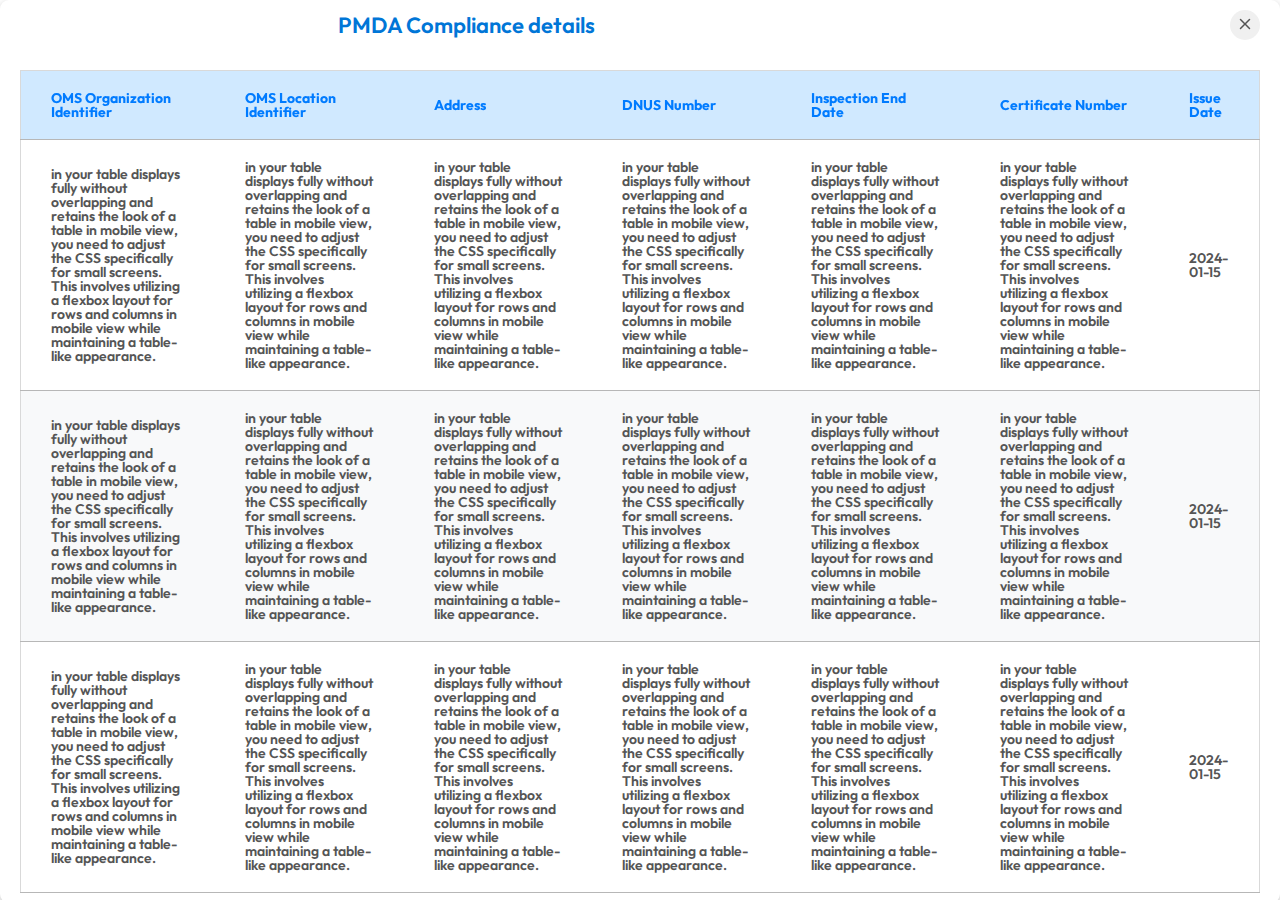
<file: CARDS/carousal-card/index.html>
<!DOCTYPE html>
<html lang="en">
<head>
    <meta charset="UTF-8">
    <meta name="viewport" content="width=device-width, initial-scale=1.0">
    <link rel="stylesheet" href="style.css">
    <title>Document</title>
</head>
<body>
    <div class="modal-card">
        <div class="card-header">
<span class="header">PMDA Compliance details</span>
<div class="close"><span>
    <svg xmlns="http://www.w3.org/2000/svg" width="16" height="16" fill="#000000" viewBox="0 0 256 256">
        <path
            d="M208.49,191.51a12,12,0,0,1-17,17L128,145,64.49,208.49a12,12,0,0,1-17-17L111,128,47.51,64.49a12,12,0,0,1,17-17L128,111l63.51-63.52a12,12,0,0,1,17,17L145,128Z">
        </path>
    </svg>
</span></div>
        </div>
            
            <table class="table">
            
                <thead>
            
                    <tr>
                        <th>OMS Organization Identifier</th>
                        <th>OMS Location Identifier</th>
                        <th>Address</th>
                        <th>DNUS Number</th>
                        <th>Inspection End Date</th>
                        <th>Certificate Number</th>
                        <th>Issue Date</th>
                    </tr>
                </thead>
                <tbody>
                    <tr>
                        <td data-label="OMS Organization Identifier">in your table displays fully without overlapping and retains
                            the look of a table in mobile view, you need to adjust the
                            CSS specifically for small screens. This involves utilizing a flexbox layout for rows and columns in
                            mobile view while
                            maintaining a table-like appearance.</td>
                        <td data-label="OMS Location Identifier">in your table displays fully without overlapping and retains the
                            look of a table in mobile view, you need to adjust the
                            CSS specifically for small screens. This involves utilizing a flexbox layout for rows and columns in
                            mobile view while
                            maintaining a table-like appearance.</td>
                        <td data-label="Address">in your table displays fully without overlapping and retains the look of a table in
                            mobile view, you need to adjust the
                            CSS specifically for small screens. This involves utilizing a flexbox layout for rows and columns in
                            mobile view while
                            maintaining a table-like appearance.</td>
                        <td data-label="DNUS Number">in your table displays fully without overlapping and retains the look of a
                            table in mobile view, you need to adjust the
                            CSS specifically for small screens. This involves utilizing a flexbox layout for rows and columns in
                            mobile view while
                            maintaining a table-like appearance.</td>
                        <td data-label="Inspection End Date">in your table displays fully without overlapping and retains the look
                            of a table in mobile view, you need to adjust the
                            CSS specifically for small screens. This involves utilizing a flexbox layout for rows and columns in
                            mobile view while
                            maintaining a table-like appearance.</td>
                        <td data-label="Certificate Number">in your table displays fully without overlapping and retains the look of
                            a table in mobile view, you need to adjust the
                            CSS specifically for small screens. This involves utilizing a flexbox layout for rows and columns in
                            mobile view while
                            maintaining a table-like appearance.</td>
                        <td data-label="Issue Date">2024-01-15</td>
                    </tr>
                    <tr>
                        <td data-label="OMS Organization Identifier">in your table displays fully without overlapping and retains
                            the look
                            of a table in mobile view, you need to adjust the
                            CSS specifically for small screens. This involves utilizing a flexbox layout for rows and columns in
                            mobile view
                            while
                            maintaining a table-like appearance.</td>
                        <td data-label="OMS Location Identifier">in your table displays fully without overlapping and retains the
                            look of a
                            table in mobile view, you need to adjust the
                            CSS specifically for small screens. This involves utilizing a flexbox layout for rows and columns in
                            mobile view
                            while
                            maintaining a table-like appearance.</td>
                        <td data-label="Address">in your table displays fully without overlapping and retains the look of a table in
                            mobile
                            view, you need to adjust the
                            CSS specifically for small screens. This involves utilizing a flexbox layout for rows and columns in
                            mobile view
                            while
                            maintaining a table-like appearance.</td>
                        <td data-label="DNUS Number">in your table displays fully without overlapping and retains the look of a
                            table in
                            mobile view, you need to adjust the
                            CSS specifically for small screens. This involves utilizing a flexbox layout for rows and columns in
                            mobile view
                            while
                            maintaining a table-like appearance.</td>
                        <td data-label="Inspection End Date">in your table displays fully without overlapping and retains the look
                            of a
                            table in mobile view, you need to adjust the
                            CSS specifically for small screens. This involves utilizing a flexbox layout for rows and columns in
                            mobile view
                            while
                            maintaining a table-like appearance.</td>
                        <td data-label="Certificate Number">in your table displays fully without overlapping and retains the look of
                            a table
                            in mobile view, you need to adjust the
                            CSS specifically for small screens. This involves utilizing a flexbox layout for rows and columns in
                            mobile view
                            while
                            maintaining a table-like appearance.</td>
                        <td data-label="Issue Date">2024-01-15</td>
                    </tr>
                    <tr>
                        <td data-label="OMS Organization Identifier">in your table displays fully without overlapping and retains
                            the look of a table in mobile view, you need to adjust the
                            CSS specifically for small screens. This involves utilizing a flexbox layout for rows and columns in
                            mobile view while
                            maintaining a table-like appearance.</td>
                        <td data-label="OMS Location Identifier">in your table displays fully without overlapping and retains the
                            look of a table in mobile view, you need to adjust the
                            CSS specifically for small screens. This involves utilizing a flexbox layout for rows and columns in
                            mobile view while
                            maintaining a table-like appearance.</td>
                        <td data-label="Address">in your table displays fully without overlapping and retains the look of a table in
                            mobile view, you need to adjust the
                            CSS specifically for small screens. This involves utilizing a flexbox layout for rows and columns in
                            mobile view while
                            maintaining a table-like appearance.</td>
                        <td data-label="DNUS Number">in your table displays fully without overlapping and retains the look of a
                            table in mobile view, you need to adjust the
                            CSS specifically for small screens. This involves utilizing a flexbox layout for rows and columns in
                            mobile view while
                            maintaining a table-like appearance.</td>
                        <td data-label="Inspection End Date">in your table displays fully without overlapping and retains the look
                            of a table in mobile view, you need to adjust the
                            CSS specifically for small screens. This involves utilizing a flexbox layout for rows and columns in
                            mobile view while
                            maintaining a table-like appearance.</td>
                        <td data-label="Certificate Number">in your table displays fully without overlapping and retains the look of
                            a table in mobile view, you need to adjust the
                            CSS specifically for small screens. This involves utilizing a flexbox layout for rows and columns in
                            mobile view while
                            maintaining a table-like appearance.</td>
                        <td data-label="Issue Date">2024-01-15</td>
                    </tr>
                </tbody>
              
            </table>
            <div class="carousal">
                <div class="prev"><svg xmlns="http://www.w3.org/2000/svg" width="16" height="16" fill="#000000" viewBox="0 0 256 256">
                    <path d="M168.49,199.51a12,12,0,0,1-17,17l-80-80a12,12,0,0,1,0-17l80-80a12,12,0,0,1,17,17L97,128Z"></path>
                </svg></div>
                <ul class="carousal-dots"></ul>
                <li class="carousal-dot"></li>
                <li class="carousal-dot"></li>
                <li class="carousal-dot"></li>
                <div class="next"><svg xmlns="http://www.w3.org/2000/svg" width="16" height="16" fill="#000000" viewBox="0 0 256 256">
                    <path
                        d="M184.49,136.49l-80,80a12,12,0,0,1-17-17L159,128,87.51,56.49a12,12,0,1,1,17-17l80,80A12,12,0,0,1,184.49,136.49Z">
                    </path>
                </svg></div>
            </div>
    </div>


</body>
</html>
</file>
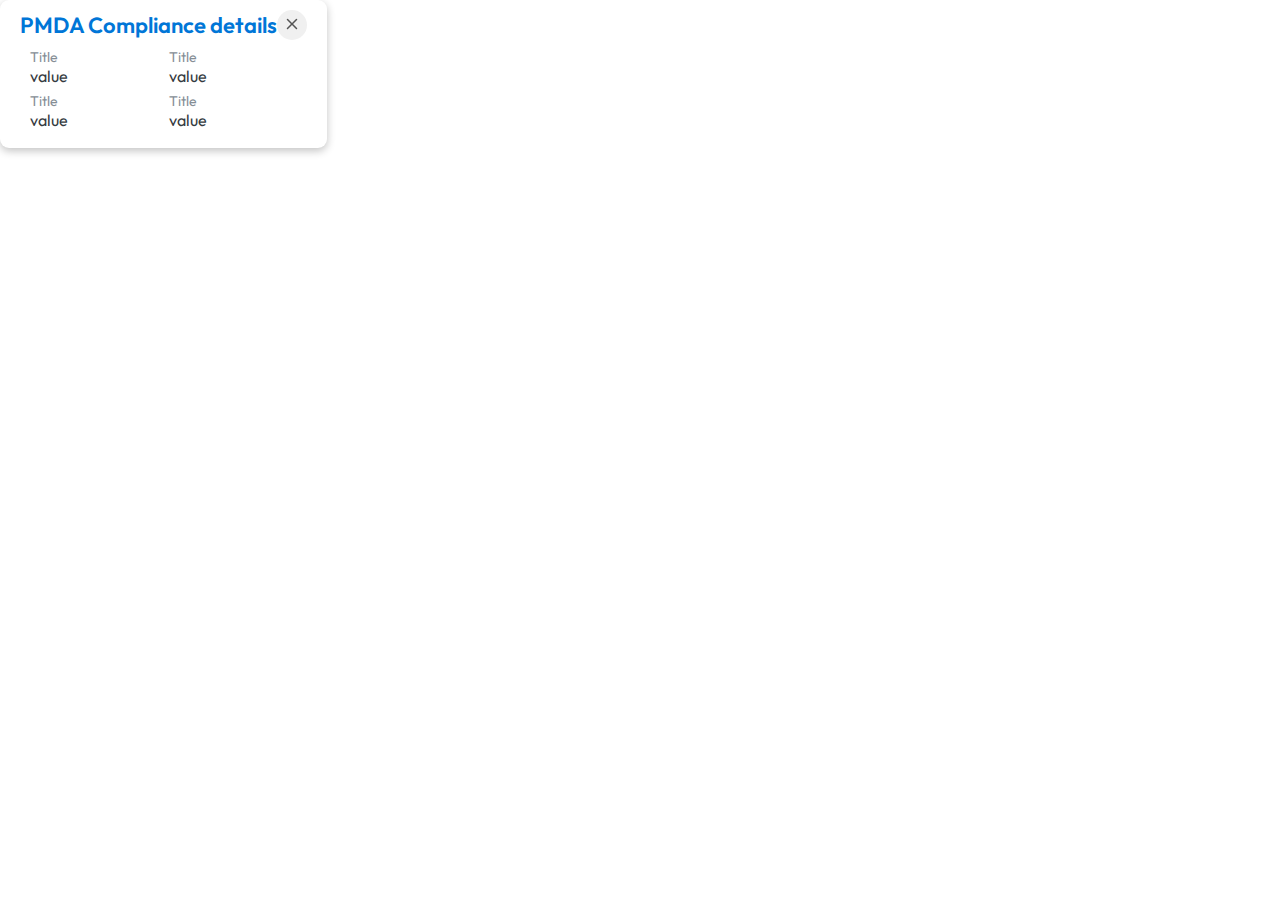
<file: CARDS/view-card/index.html>
<!DOCTYPE html>
<html lang="en">
<head>
    <meta charset="UTF-8">
    <meta name="viewport" content="width=device-width, initial-scale=1.0">
    <link rel="stylesheet" href="style.css">
    <title>Document</title>
</head>
<body>
        <div class="modal-card">
            <div class="card-header">
                <span class="header">PMDA Compliance details</span>
                <div class="close"><span>
                        <svg xmlns="http://www.w3.org/2000/svg" width="16" height="16" fill="#000000" viewBox="0 0 256 256">
                            <path
                                d="M208.49,191.51a12,12,0,0,1-17,17L128,145,64.49,208.49a12,12,0,0,1-17-17L111,128,47.51,64.49a12,12,0,0,1,17-17L128,111l63.51-63.52a12,12,0,0,1,17,17L145,128Z">
                            </path>
                        </svg>
                    </span></div>
            </div>
        <div class="card-body"> 
            <div class="item">
            <div class="title">title</div>
            <div class="value">value</div>
            </div>
            <div class="item">
                <div class="title">title</div>
                <div class="value">value</div>
            </div>
            <div class="item">
                <div class="title">title</div>
                <div class="value">value</div>
            </div>
            <div class="item">
                <div class="title">title</div>
                <div class="value">value</div>
            </div>
        </div>
           
        </div>
</body>
</html>
</file>
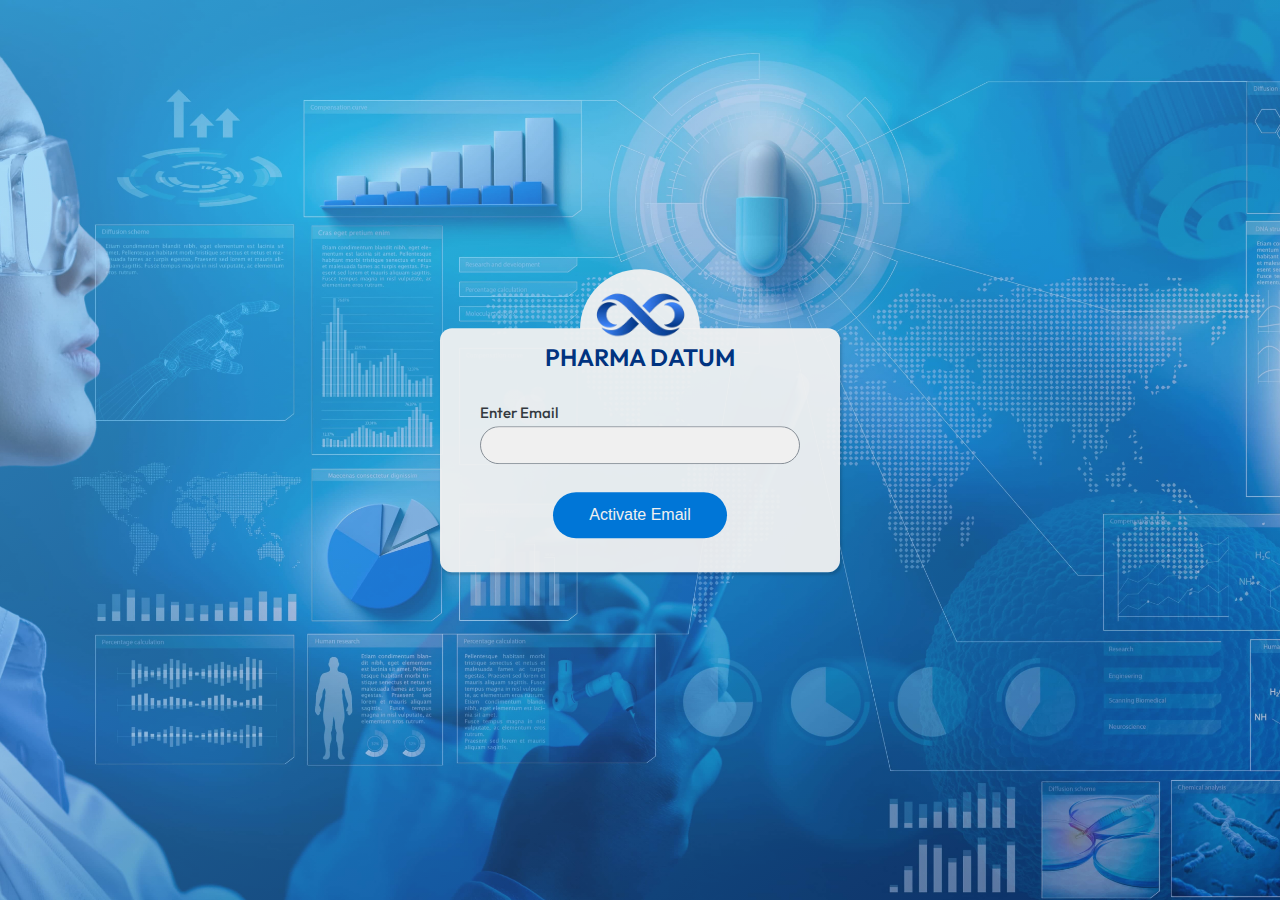
<file: login/activate-email.html>
<!DOCTYPE html>
<html lang="en">

<head>
    <meta charset="UTF-8">
    <meta name="viewport" content="width=device-width, initial-scale=1.0">
<link rel="stylesheet" href="style.css">
    <link rel="stylesheet" href="style-activate.css">
    
    <title>Activate Email</title>
</head>

<body>
    <div class="login-background">
        
        <div class="login-container">
        <div class="logo-container"></div>
        <img src="/login/img/logo.png" alt="" class="logo">
            <div class="company">
                <div class="company-name">PHARMA DATUM</div>
            </div>
            <div class="content-container">
                <div class="content">
                    <div class="display-text">Enter Email</div>
                    <div class="input-box">
                        <input type="text">
                    </div>
                   
                </div>
              
                <div class="action">
                <button class="btn login-btn">
                <div class="icon">
                    <svg xmlns="http://www.w3.org/2000/svg" width="20" height="20" viewBox="0 0 24 24">
                        <path
                            d="M5.48 10.089l1.583-1.464c1.854.896 3.028 1.578 5.11 3.063 3.916-4.442 6.503-6.696 11.311-9.688l.516 1.186c-3.965 3.46-6.87 7.314-11.051 14.814-2.579-3.038-4.301-4.974-7.469-7.911zm14.407.557c.067.443.113.893.113 1.354 0 4.962-4.038 9-9 9s-9-4.038-9-9 4.038-9 9-9c1.971 0 3.79.644 5.274 1.723.521-.446 1.052-.881 1.6-1.303-1.884-1.511-4.271-2.42-6.874-2.42-6.075 0-11 4.925-11 11s4.925 11 11 11 11-4.925 11-11c0-1.179-.19-2.313-.534-3.378-.528.633-1.052 1.305-1.579 2.024z" />
                    </svg>
                </div>
                <div class="loader"></div>
                    <span>Activate Email</span></button>
                
</div>
            </div>
        </div>
    </div>
</body>
<script>
    document.querySelector(".login-btn").addEventListener("click", function () {
        // Select the first element with the class 'icon' and 'loader'
        const icon = this.querySelector(".icon");
        const loader = this.querySelector(".loader");


        loader.classList.add("active");

        // After 2 seconds, show the icon again and hide the loader
        setTimeout(function () {
            loader.classList.remove("active");
            icon.classList.add("hidden");
        }, 1000); // 2000ms = 2 seconds
    });


</script>
</html>
</file>
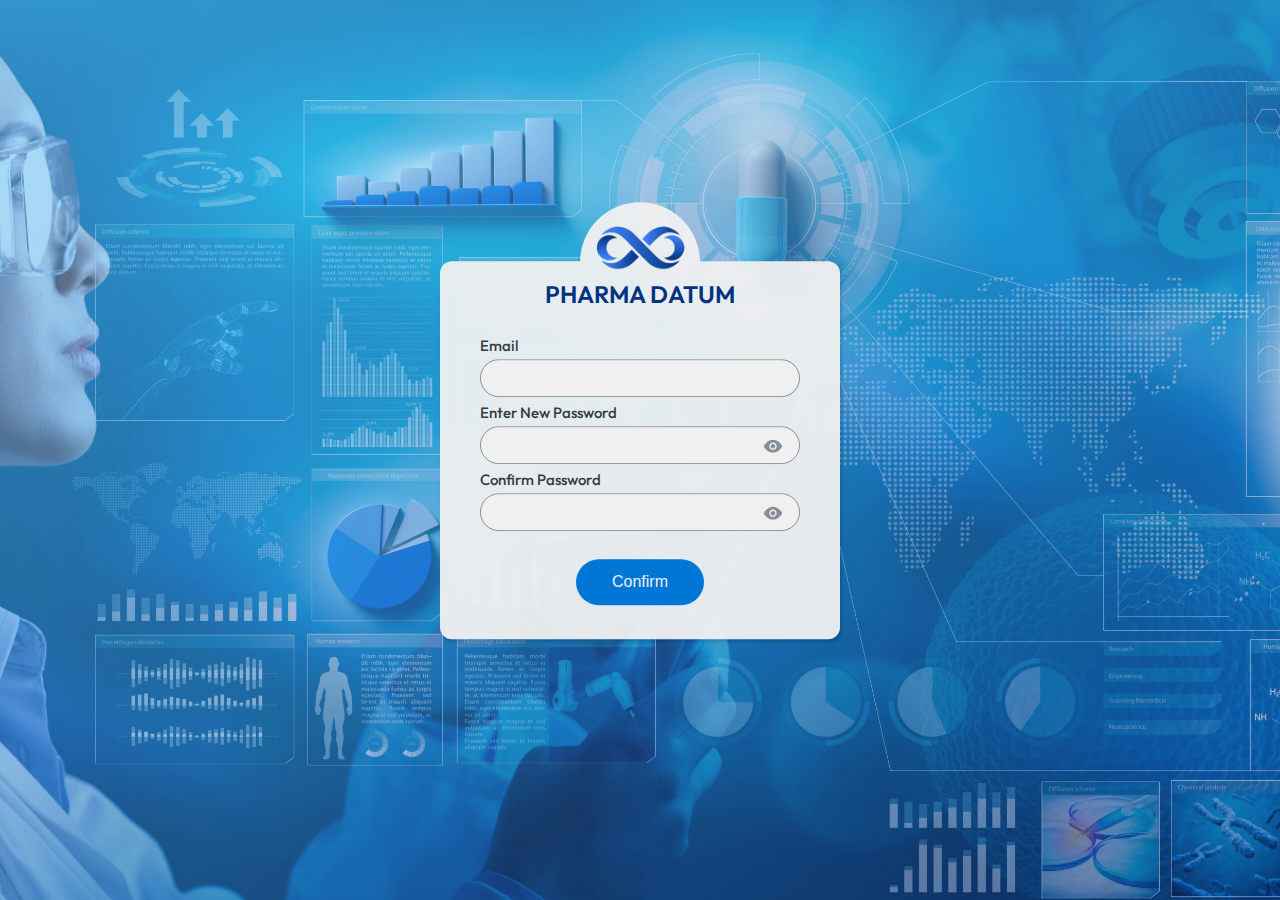
<file: login/reset-password.html>
<!DOCTYPE html>
<html lang="en">

<head>
    <meta charset="UTF-8">
    <meta name="viewport" content="width=device-width, initial-scale=1.0">
    <link rel="stylesheet" href="style.css">
    <link rel="stylesheet" href="reset-password.css">
    <title>Reset Password</title>
</head>

<body>
    <div class="login-background">
        
        <div class="login-container">
            <div class="logo-container"></div>
            <img src="/login/img/logo.png" alt="" class="logo">
            <div class="company">
                <div class="company-name">PHARMA DATUM</div>
            </div>
            <div class="content-container">
                <div class="content">
                    <div class="display-text">Email</div>
                    <div class="input-box">
                        <input type="text">
                    </div>
                    <div class="error-message">Enter the user name</div>
                </div>
                <div class="content">
                    <div class="display-text">Enter New Password</div>
                    <div class="input-box">
                        <input type="password">
                        <div class="show-pwd">
                        <svg clip-rule="evenodd" fill-rule="evenodd" stroke-linejoin="round" stroke-miterlimit="2" viewBox="0 0 24 24"
                            xmlns="http://www.w3.org/2000/svg">
                            <path
                                d="m11.998 5c-4.078 0-7.742 3.093-9.853 6.483-.096.159-.145.338-.145.517s.048.358.144.517c2.112 3.39 5.776 6.483 9.854 6.483 4.143 0 7.796-3.09 9.864-6.493.092-.156.138-.332.138-.507s-.046-.351-.138-.507c-2.068-3.403-5.721-6.493-9.864-6.493zm.002 3c2.208 0 4 1.792 4 4s-1.792 4-4 4-4-1.792-4-4 1.792-4 4-4zm0 1.5c1.38 0 2.5 1.12 2.5 2.5s-1.12 2.5-2.5 2.5-2.5-1.12-2.5-2.5 1.12-2.5 2.5-2.5z"
                                fill-rule="nonzero" />
                        </svg>
                        </div>
                
                    </div>
                
                    <div class="error-message">Enter the user name</div>
                </div>
                <div class="content">
                    <div class="display-text">Confirm Password</div>
                    <div class="input-box">
                        <input type="password">
                        <div class="show-pwd">
                        <svg clip-rule="evenodd" fill-rule="evenodd" stroke-linejoin="round" stroke-miterlimit="2" viewBox="0 0 24 24"
                            xmlns="http://www.w3.org/2000/svg">
                            <path
                                d="m11.998 5c-4.078 0-7.742 3.093-9.853 6.483-.096.159-.145.338-.145.517s.048.358.144.517c2.112 3.39 5.776 6.483 9.854 6.483 4.143 0 7.796-3.09 9.864-6.493.092-.156.138-.332.138-.507s-.046-.351-.138-.507c-2.068-3.403-5.721-6.493-9.864-6.493zm.002 3c2.208 0 4 1.792 4 4s-1.792 4-4 4-4-1.792-4-4 1.792-4 4-4zm0 1.5c1.38 0 2.5 1.12 2.5 2.5s-1.12 2.5-2.5 2.5-2.5-1.12-2.5-2.5 1.12-2.5 2.5-2.5z"
                                fill-rule="nonzero" />
                        </svg>
                        </div>
                
                    </div>
                   
                    <div class="error-message">Enter the user name</div>
                </div>
                <div class="action">
                <button class="btn login-btn">
                    <div class="icon">
                        <svg xmlns="http://www.w3.org/2000/svg" width="20" height="20" viewBox="0 0 24 24" >
                            <path
                                d="M5.48 10.089l1.583-1.464c1.854.896 3.028 1.578 5.11 3.063 3.916-4.442 6.503-6.696 11.311-9.688l.516 1.186c-3.965 3.46-6.87 7.314-11.051 14.814-2.579-3.038-4.301-4.974-7.469-7.911zm14.407.557c.067.443.113.893.113 1.354 0 4.962-4.038 9-9 9s-9-4.038-9-9 4.038-9 9-9c1.971 0 3.79.644 5.274 1.723.521-.446 1.052-.881 1.6-1.303-1.884-1.511-4.271-2.42-6.874-2.42-6.075 0-11 4.925-11 11s4.925 11 11 11 11-4.925 11-11c0-1.179-.19-2.313-.534-3.378-.528.633-1.052 1.305-1.579 2.024z" />
                        </svg>
                    </div>
                    <div class="loader"></div>
                    
                    <span>Confirm</span></button>
                
</div>
            </div>
        </div>
    </div>
   
</body>
<script>
   document.querySelector(".login-btn").addEventListener("click", function () {
        // Select the first element with the class 'icon' and 'loader'
        const icon = this.querySelector(".icon");
        const loader = this.querySelector(".loader");

       
        loader.classList.add("active");

        // After 2 seconds, show the icon again and hide the loader
        setTimeout(function () {
            loader.classList.remove("active");
            icon.classList.add("hidden");
        }, 1000); // 2000ms = 2 seconds
    });


</script>
</html>
</file>
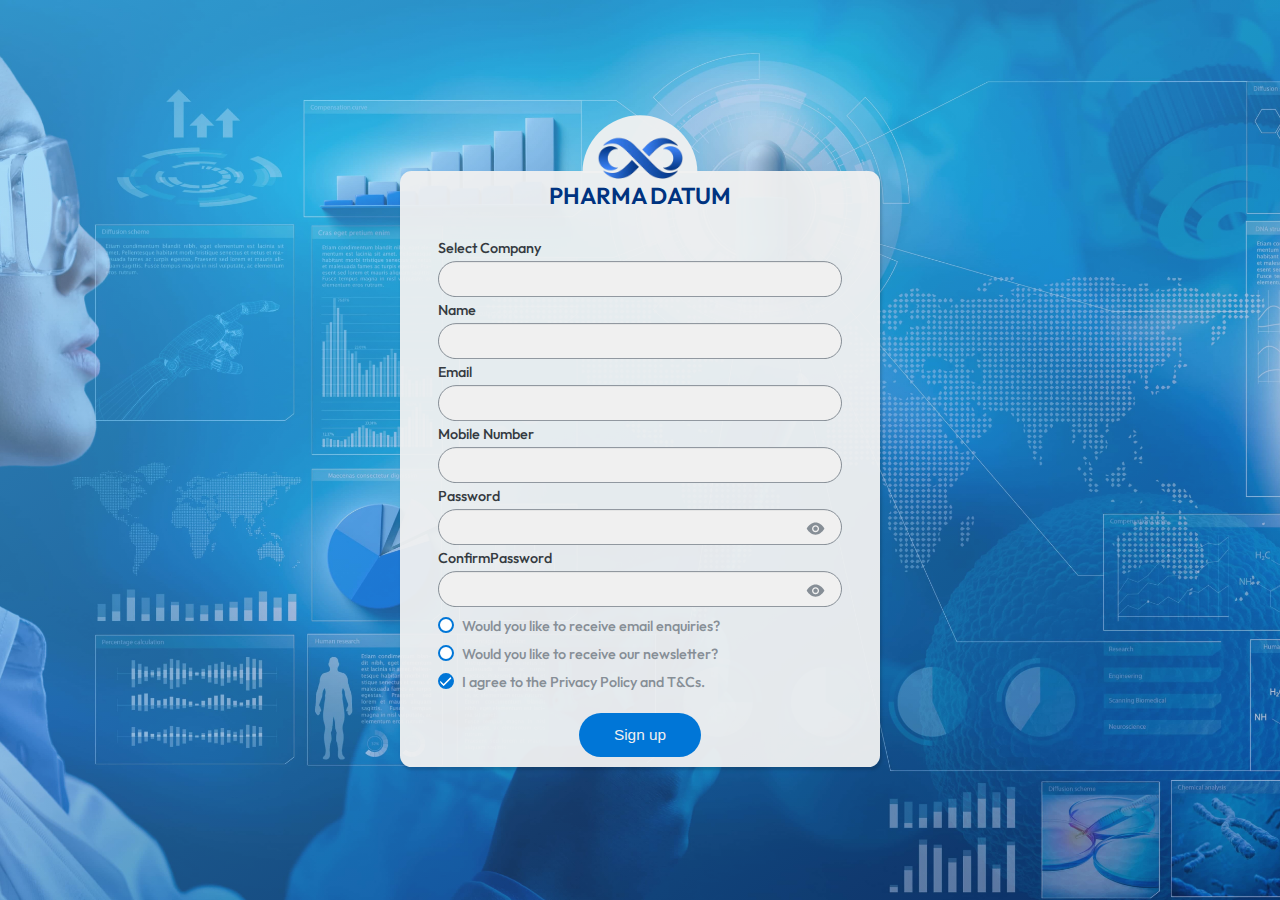
<file: login/sign-up.html>
<!DOCTYPE html>
<html lang="en">

<head>
    <meta charset="UTF-8">
    <meta name="viewport" content="width=device-width, initial-scale=1.0">
    <link rel="stylesheet" href="style.css">
    <link rel="stylesheet" href="new-user.css">
    <title>Sign Up</title>
</head>

<body>
    <div class="login-background">
        
        <div class="login-container">
            <div class="logo-container"></div>
            <img src="/login/img/logo.png" alt="" class="logo">
            <div class="company">
                <div class="company-name">PHARMA DATUM</div>
            </div>
            <div class="content-container">
                
                <div class="content">
                    <div class="display-text">Select Company</div>
                    <div class="input-box">
                        <input type="text">
                    </div>
                    <div class="error-message">Enter the user name</div>
                </div>
                <div class="content">
                    <div class="display-text">Name</div>
                    <div class="input-box">
                        <input type="text">
                    </div>
                    <div class="error-message">Enter the user name</div>
                </div>
               <div class="content">
                    <div class="display-text">Email</div>
                    <div class="input-box">
                        <input type="text">
                    </div>
                    <div class="error-message">Enter the user name</div>
                </div>
                <div class="content">
                    <div class="display-text">Mobile Number</div>
                    <div class="input-box">
                        <input type="text">
                    </div>
                    <div class="error-message">Enter the user name</div>
                </div>
                <div class="content">
                    <div class="display-text">Password</div>
                    <div class="input-box">
                        <input type="password">
                        <div class="show-pwd">
                        <svg clip-rule="evenodd" fill-rule="evenodd" stroke-linejoin="round" stroke-miterlimit="2" viewBox="0 0 24 24"
                            xmlns="http://www.w3.org/2000/svg">
                            <path
                                d="m11.998 5c-4.078 0-7.742 3.093-9.853 6.483-.096.159-.145.338-.145.517s.048.358.144.517c2.112 3.39 5.776 6.483 9.854 6.483 4.143 0 7.796-3.09 9.864-6.493.092-.156.138-.332.138-.507s-.046-.351-.138-.507c-2.068-3.403-5.721-6.493-9.864-6.493zm.002 3c2.208 0 4 1.792 4 4s-1.792 4-4 4-4-1.792-4-4 1.792-4 4-4zm0 1.5c1.38 0 2.5 1.12 2.5 2.5s-1.12 2.5-2.5 2.5-2.5-1.12-2.5-2.5 1.12-2.5 2.5-2.5z"
                                fill-rule="nonzero" />
                        </svg>
                        </div>
                        
                    </div>
                    
                    <div class="error-message">Enter the user name</div>
                </div>
                <div class="content">
                    <div class="display-text">ConfirmPassword</div>
                    <div class="input-box">
                        <input type="password">
                        <div class="show-pwd">
                            <svg clip-rule="evenodd" fill-rule="evenodd" stroke-linejoin="round" stroke-miterlimit="2"
                                viewBox="0 0 24 24" xmlns="http://www.w3.org/2000/svg">
                                <path
                                    d="m11.998 5c-4.078 0-7.742 3.093-9.853 6.483-.096.159-.145.338-.145.517s.048.358.144.517c2.112 3.39 5.776 6.483 9.854 6.483 4.143 0 7.796-3.09 9.864-6.493.092-.156.138-.332.138-.507s-.046-.351-.138-.507c-2.068-3.403-5.721-6.493-9.864-6.493zm.002 3c2.208 0 4 1.792 4 4s-1.792 4-4 4-4-1.792-4-4 1.792-4 4-4zm0 1.5c1.38 0 2.5 1.12 2.5 2.5s-1.12 2.5-2.5 2.5-2.5-1.12-2.5-2.5 1.12-2.5 2.5-2.5z"
                                    fill-rule="nonzero" />
                            </svg>
                        </div>
                
                    </div>
                  
                    <div class="error-message">Enter the user name</div>
                </div>
            <div class="content terms">
                <div class="checkbox">
                    <label class="checkbox">
                        <input type="checkbox" class="checkbox__input" formControlName="isAgreed" id="checkbox1" required />
                        <span class="checkbox__inner"></span>
                    </label>
                    <label for="checkbox1" class="checkboxLabel display-text policy">
                        Would you like to receive email enquiries?
                    </label>
                </div>
            
                <div class="checkbox">
                    <label class="checkbox">
                        <input type="checkbox" class="checkbox__input" formControlName="isAgreed" id="checkbox2" required />
                        <span class="checkbox__inner"></span>
                    </label>
                    <label for="checkbox2" class="checkboxLabel display-text policy">
                        Would you like to receive our newsletter?
                    </label>
                </div>
            
                <div class="checkbox">
                    <label class="checkbox">
                        <input type="checkbox" class="checkbox__input" formControlName="isAgreed" id="checkbox3" checked required />
                        <span class="checkbox__inner"></span>
                    </label>
                    <label for="checkbox3" class="checkboxLabel display-text policy">
                        I agree to the
                        <span class="condition">Privacy Policy and T&Cs.</span>
                    </label>
                </div>
            </div>

                <div class="action">
                        <button class="btn login-btn">
                            <div class="icon">
                                <svg xmlns="http://www.w3.org/2000/svg" width="20" height="20" viewBox="0 0 24 24">
                                    <path
                                        d="M5.48 10.089l1.583-1.464c1.854.896 3.028 1.578 5.11 3.063 3.916-4.442 6.503-6.696 11.311-9.688l.516 1.186c-3.965 3.46-6.87 7.314-11.051 14.814-2.579-3.038-4.301-4.974-7.469-7.911zm14.407.557c.067.443.113.893.113 1.354 0 4.962-4.038 9-9 9s-9-4.038-9-9 4.038-9 9-9c1.971 0 3.79.644 5.274 1.723.521-.446 1.052-.881 1.6-1.303-1.884-1.511-4.271-2.42-6.874-2.42-6.075 0-11 4.925-11 11s4.925 11 11 11 11-4.925 11-11c0-1.179-.19-2.313-.534-3.378-.528.633-1.052 1.305-1.579 2.024z" />
                                </svg>
                            </div>
                            <div class="loader"></div>
                        
                            <span>Sign up</span>
                        </button>
                
</div>
            </div>
        </div>
    </div>
</body>
<script>
    document.querySelector(".login-btn").addEventListener("click", function () {
        // Select the first element with the class 'icon' and 'loader'
        const icon = this.querySelector(".icon");
        const loader = this.querySelector(".loader");


        loader.classList.add("active");

        // After 2 seconds, show the icon again and hide the loader
        setTimeout(function () {
            loader.classList.remove("active");
            icon.classList.add("hidden");
        }, 1000); // 2000ms = 2 seconds
    });


</script>
</html>
</file>
<file: home/style.css>
/* Import Google Fonts */
@import url(https://fonts.googleapis.com/css2?family=Outfit:wght@100..900&display=swap);

body {
    margin: 0;
    padding: 0;
    box-sizing: border-box;
}

html {
    font-size: 62.5%;
}

body {
    height: 100vh;
    font-family: Outfit, sans-serif;
    line-height: 1;
    font-weight: 400;
    color: #495057;
    overflow-x: hidden;
}

.container {
    background-color: #f7f7f7b9;
}
.vission-container{
background-color: #d0e9ff68;


}
.dark-blue{
    background-color: #003380;
}

.blue {
    color: #0076d7;
}

.green {
    color: #308448;
}

.content {
    display: grid;
    max-width: 130.4rem;
    margin: 4rem auto;
    grid-template-rows: 1fr auto;
    grid-template-columns: 1fr 2fr;
    padding: 2rem;

}

.pricing-plan, .service-offered {
    display: flex;
    flex-direction: column;
    max-width: 130.4rem;
    margin: 4rem auto;
    padding: 2rem;
    justify-content: center;
    align-items: center;

}

.content .header,
.pricing-plan .header,
.service-offered .header {
    display: flex;
    align-items: center;
    font-size: 3.2rem;
    font-weight: 600;
    text-transform: capitalize;
    gap: .8rem;
    grid-column: 2 / 3;

    position: relative;
    top: 32%;
    text-align: center;
    justify-content: start;
        padding-left: 4rem;
}

.content .image {
    width: 40rem;
    object-fit: contain;

    grid-column: 1 / 2;
    display: flex;
    position: relative;
    margin: auto;

}

.box {
    position: absolute;
    width: 100%;
    height: 100%;
    top: -7%;
    left: 5%;
    /* z-index: 1000; */
    border: 2px solid rgba(73, 80, 87, 0.127);

    border-radius: 12px;

}

.content .image img {
    width: 100%;
    z-index: 1000;
    position: relative;
    border-radius: 1.2rem;

}

.content .body {
    font-size: 1.6rem;
    color: #495057;
    line-height: 1.6;
    display: flex;
    flex-direction: column;
    padding: 2rem 2rem 2rem 4rem;

}

.content .body .body-text,
.pricing-plan .body-text ,
.service-offered .body-text{
    color: #212529;
    margin-top: 2rem;

}


.content .body .points {
    list-style: none;
    display: flex;
    flex-direction: column;
    line-height: 2;
}

.content .body .points .point {
    display: flex;
    align-items: flex-start;
    color: #495057;
}

.content .body .points .point svg {
    fill: #ff7500;
    stroke-width: 3rem;
    margin-top: .4rem;

}
/* *****Vission mission */
.vission{
   display: flex;
   
    margin: 0 auto;
        padding-top: 5rem;
  
}
.vission .text{
    width: 65%;
    display: flex;
    flex-direction: column;
    gap: 2rem;
    position: relative;
    top: 0;
    text-align: justify;
}
.vission .header{
    position: relative;
        /* Make the parent relative for the pseudo-element */
        top: 18%;
        text-align: start;
        justify-content: start;
        padding-left: 4rem;
        padding-bottom: 1rem;
        
}
.vission .header:after {
    content: "";
    position: absolute;
    bottom: 0;
    left: 4rem;
    
    width: calc(100% - 4rem);
    height: .1rem;
    background-color: #0076d7;
    margin-top: 2px;
}
 .mobile {
     display: none !important;
 }
.vission .body .values{
    padding: 0;
}
.vission .body .value{
    list-style: none;
    display: flex;
    align-items: center;
    gap: .8rem;
}
.vission .body .value svg{
    margin-top: .4rem;
}
.vission .image{
    width: 32%;
}
/* ******Our people**** */
.founder{
 margin: 0 auto;
   display: flex;
   align-items: center;
   border-bottom: 1px solid #d0e9ff68;
}
.vission .people{
    width: 20%;
}

.founder .body{
    color: #fff;
    line-height: 1.5;
    
}
.founder .body p{
    margin-bottom: 0;
}
.founder .name{
    color: #99c8ef;
    font-size: 2rem;
    font-weight: 500;
    text-transform: uppercase;


}
.founder .designation{
    color: #99c8ef;
    font-size: 1.4rem;

}
.founder-image{
    height: 10%;
}
/* Service Offerd */
.service-offered{

}
.services{
    display: flex;
    gap: 4rem;
    list-style: none;

}
.service{
max-width: 20rem;
padding: 2rem;
border-radius: 1.2rem;
box-shadow: rgba(0, 0, 0, 0.24) 0px 3px 8px;
display: flex;
flex-direction: column;
gap: 2rem;
justify-content: center;
align-items: center;
margin-top: 5rem;
transition: transform 0.3s ease;

}
.service:hover {
    transform: scale(1.1);
    background-color: #003380;
    
}


.service-icon svg{
    width: 5rem;
    height: 5rem;
    fill: #308448;
}
.service:hover .service-icon svg {
    fill: #6ea97f;
    transition: fill 0.3s ease;
}
.serice-type {
    font-size: 2rem;
    font-weight: 500;
    color: #0076d7;
}
.service:hover .serice-type{
    color: #fff;
    transition: fill 0.3s ease;
}
.service-description {
    font-size: 1.4rem;
    line-height: 1.5;
    color: #495057;
text-align: center;
    font-weight: 500;
    
}
.service:hover .service-description {
    color: #99c8ef;
    transition: fill 0.3s ease;
}
 .line{
    width: 2rem;
    border-bottom: 3px solid #0076d7;

}
.service:hover .line {
    border-bottom: 3px solid #e6f1fb;

    transition: fill 0.3s ease;
}

/* ****Pricing plan****** */
.pricing-plan {
    background-color: #fff;
    border-radius: 1.2rem
}

.pricing-plan .body-text,
.service-offered .body-text {
    font-size: 1.4rem;
    text-transform: uppercase;
    font-weight: 600;
    text-align: center;
    word-spacing: 2px
}

.plan-btn-container {
    margin-top: 5rem;
    display: grid;
    grid-template-columns: 1fr 1fr;
    gap: 2rem
}

.plan-btn {
    background-color: transparent;
    border: 1px solid #0076d7;
    font-size: 1.6rem;
    font-weight: 600;
    color: #495057;
    border-radius: .5rem;
    padding: 1.6rem 4rem
}

.plan-btn-container .active {
    color: #d0e9ff;
    background-color: #003380
}

.plan-btn-container .active .white {
    color: #fff
}

.plan-table {
    display: flex;
    flex-direction: row;
    width: fit-content;
    margin: 3rem;
    justify-content: center;
    position: relative
}

.corporate-plan,
.individual-plan,
.plan-table .plan-header {
    display: flex;
    flex-direction: column
}

.plan-table .corporate-plan .value,
.plan-table .individual-plan .value,
.plan-table .plan-header .value {
    font-size: 1.4rem;
    align-items: flex-start;
    justify-content: start;
    padding: 2rem 8rem 2rem 2rem;
    border-bottom: 1px solid #0076d765;
    font-weight: 500;
    color: #868e96
}

.plan-table .active {
    color: #495057
}

.corporate-plan {
    background-color: #fff8f2
}

.corporate-plan .value {
    padding: 2rem 8rem !important;
    border-bottom: 1px solid #f6a31d79 !important
}

.individual-plan .value {
    padding: 2rem 8rem !important;
    border-bottom: 1px solid #dee2e6
}

.plan-table .plan-header {
    background-color: #d0e9ff
}

.plan-table .plan-header .value {
    color: #0076d7;
    font-weight: 600;
    text-transform: uppercase;
    word-spacing: 2px
}

.individual-plan .value:first-child {
    color: #308448;
    font-weight: 600;
    text-transform: uppercase
}

.corporate-plan .value:first-child {
    color: #f6a31d;
    font-weight: 600;
    text-transform: uppercase
}

.sub-text {
    position: absolute;
    bottom: -10%;
    right: 0;
    font-size: 1.2rem;
    color: #ff7500;
    font-weight: 500
}
footer{

    padding: 2rem;
    display: flex;
    flex-direction: column;
    justify-content: center;
    gap: 3rem;

}

.address, .contact{
    color: #d0e9ff;
    width: 35rem;
    font-size: 1.5rem;
    text-align: center;
    margin: 0 auto;
    line-height: 1.6;
  
}
.links{
    list-style: none;
    color: #99c8ef;
    display: flex;
    justify-content: space-evenly;
    font-size: 1.6rem;
}
.contact{
    font-size: 1.6rem;

}
.contact span{
    color: #fff;
    margin-left: 1rem;
}
.social-media-links{
    display: flex;
        justify-content: space-between;
        gap: 1rem;
}
.social-media-links .item svg{
    fill: #99c8ef;
    height: 2.4rem;
    width: 2.4rem;
}




/* ******** */
.plans .table {
    margin-top: 40px;
    box-shadow: 0 0 8px 0 rgba(0, 0, 0, .15);
    text-align: left;
    font-weight: 600;
    font-family: outfit;
    color: #3d3d3d;
    border: 1px solid #b7b7b7
}

.plans .table tbody,
.plans .table tfoot,
.plans .table thead,
.plans .table tr {
    border-style: none;
    border-bottom: 1px solid #b7b7b7
}

.plans .table td,
.table th {
    height: 64px;
    vertical-align: middle;
    padding-left: 30px
}

.plans .table>thead {
    background-color: #d0e9ff;
    color: var(--blue);
    height: 72px;
    vertical-align: middle
}

.plans .table tr.individual {
    background-color: #f1f8ff
}

.plans .table tr.corporate {
    background-color: #fff8f2
}

.plans .table tr.corporate th {
    color: var(--premium-gold)
}

.plans .table td.inactive {
    color: #a8a8a8
}

.plans p.gst-info {
    text-align: right;
    color: var(--orange);
    float: right;
    margin-right: 40px
}
@media (max-width:48em) {
    html {
        font-size: 56%
    }

    .content,.vission {
        display: block;
       
    }
        .vission .header:after {
           display: none;
        }

    .content .image {
        width: 100%;
        height: 25rem;
    }

    .box {
        display: none;
    }

    .content .header {
        margin-bottom: 2rem;
        border-bottom: 2px solid rgba(73, 80, 87, 0.127);
        padding-bottom: 1rem;
        justify-content:center;
            padding-left: 0
    }

    .content .body {
        padding: 0;
        text-align: justify;
        color: #495057;
    }

    .content .body .points {
        padding: 1rem;
    }
    .founder{
        display: flex;
        flex-direction: column;
    }
        .founder .body {
            color: #fff;
           
    
        }
    .services {
     
        list-style: none;
        display: grid;
        grid-template-columns: 1fr 1fr;
        gap: 2rem;
        padding: 0;
    }
    

    .pricing-plan .body-text,
    .service-offered .body-text {
        font-size: 1.4rem;
        line-height: 1.5;
    }

    .plan-btn-container {
        margin-top: 3rem;
        display: flex;
        /* grid-template-columns: 1fr 1fr; */
        gap: 1rem;
        flex-direction: column;
        white-space: nowrap;
    }

    .plan-btn {

        padding: 2rem;
    }

    .individual-plan .value,
    .corporate-plan .value,
    .plan-header .value {
        padding: 1rem !important;
    }

    .sub-text {
     bottom: -15%;
    }
    .vission .text{
        display: inline;
    }
    
    
    .founder-header{
        display: flex;
        gap: 2rem;
       justify-content: flex-start;
       align-items: center;
    }
    .founder-header .mobile{
        width: 10rem;
     
        
        overflow: hidden;
    }
    .founder-header .mobile img{
        width: 100%;
        border-radius: 1.2rem;
    }
        
.vission .mobile{
    display: inline!important;

}
.vission .desktop{
    display: none !important;
}
                .desktop {
                    display: none;
                }
        
               .mobile {
                    display: block !important;
                }
                .footer{
                    justify-content: flex-start;
                }
                footer .links{
                    flex-direction: column;
                    gap: 2rem;
                    line-height: 1.5;
                }
                footer .social-media-links{
justify-content: start;
                }
}
</file>
<file: login/style.css>
@import url(https://fonts.googleapis.com/css2?family=Outfit:wght@100..900&display=swap);

body,
html {
    overflow-x: hidden
}

*,
body {
    margin: 0
}

.login-background,
body {
    height: 100vh;
    width: 100%
}

* {
    padding: 0;
    box-sizing: border-box
}

html {
    font-size: 62.5%
}

body {
    font-family: Outfit, sans-serif;
    line-height: 1;
    font-weight: 400;
    color: #555
}

.login-background {
    background-image: linear-gradient(to right bottom, rgba(98, 204, 254, .5), rgba(21, 35, 115, .3)), url('/login/img/background.jpg');
    background-size: cover;
    background-position: center;
    background-repeat: no-repeat;
    position: relative
}

.company,
.login-container,
.logo-container {
    position: absolute;
    left: 50%;
    transform: translate(-50%, -50%)
}

.login-container {
    top: 50%;
    box-shadow: rgba(0, 0, 0, .15) 1.95px 1.95px 2.6px;
    border-radius: 1.2rem;
    width: 40rem;
    height: auto;
    background-color: rgba(240, 240, 240, 0.948)
}

.logo-container {
width: 12rem;
    height: 6rem;
    border-radius: 10rem 10rem 0 0;
    top: -2.95rem;
    overflow: hidden;
    background-color: rgba(240, 240, 240, 0.948);
}

.logo {
   
    width: 25%;
    height:25%;
    margin: auto;
    position: relative;
        top: 0;
        left: 50%;
        transform: translate(-50%, -76%);

}

.company {
    text-align: center;
    z-index: 1000;
    top: 6%
}

.company-name {
    font-size: 2.4rem;
    font-weight: 600;
    color: #003380;
    margin-top: 2rem;
}

.content-container {
    /* margin-top: 4rem; */
    padding: 2.4rem 0;
    display: flex;
    flex-direction: column;
    gap: .8rem;
    margin-left: 4rem;
    margin-right: 4rem
}

.action,
.content {
    display: flex;
    gap: .6rem
}

.content {
    flex-direction: column;
    position: relative
}

.display-text {
    font-size: 1.5rem;
    font-weight: 500;
    color: #343a40
}

.input-box {
    overflow: hidden;
    position: relative
}

.input-box input {
    border: 1px solid #868e96;
    border-radius: 1.9rem;
    outline: 0;
    background-color: #f0f0f0;
    padding: 1rem 1.6rem;
    color: #495057;
    font-size: 1.4rem;
    width: 100%;
    overflow: hidden;
    transition: border-color .3s
}

.input-box input:focus {
    border: 2px solid #868e96;
    background-color: #e6ebf2
}

.show-pwd {
    padding: 1.6rem;
    position: absolute;
    top: -18%;
    right: 0;
    cursor: pointer
}

.show-pwd svg {
    fill: #868e96;
    height: 2.2rem;
    width: 2.2rem
}

.error-message {
    font-size: 1.2rem;
    color: #ff6b6b;
    display: none
}

.forgot-password {
    font-size: 1.2rem;
    font-weight: 500;
    color: #868e96;
    margin-left: auto;
    cursor: pointer
}

.forgot-password:hover {
    color: #0076d7;
    text-decoration: underline
}

.space-btw {
    display: flex;
    justify-content: space-between
}

.create-accnt,
.login-btn {
    font-size: 1.4rem;
    cursor: pointer
}

.action {
    flex-direction: column;
    justify-content: center;
    align-items: center
}

.login-btn {
    border: none;
    padding: 1.4rem 3.6rem;
    margin: 2rem auto 1rem;
    background-color: #0076d7;
    color: #f0f0f0;
    border-radius: 39px;
    font-weight: 500;
    display: flex;
    align-items: center;
    justify-content: center;
    gap: 1rem;
    font-size: 1.6rem
}

.login-btn:hover {
    background-color: #002966;
    transition: .4s;
    box-shadow: rgba(50, 50, 93, .25) 0 13px 27px -5px, rgba(0, 0, 0, .3) 0 8px 16px -8px
}

.create-accnt {
    margin: 0 auto;
    color: #868e96;
    text-decoration: none
}

.create-accnt strong {
    color: #0076d7
}
.create-accnt strong:hover {
    color: #002966
}

.loader {
    width: 22px;
    aspect-ratio: 1;
    border-radius: 50%;
    background: linear-gradient(0deg, rgba(253, 250, 250, .5) 30%, #0000 0 70%, #fff 0) 50%/8% 100%, linear-gradient(90deg, rgba(255, 249, 249, .25) 30%, #fffafa00 0 70%, rgba(255, 254, 254, .75) 0) 50%/100% 8%;
    background-repeat: no-repeat;
    animation: 1s steps(12) infinite l23
}

.loader::after,
.loader::before {
    content: "";
    grid-area: 1/1;
    border-radius: 50%;
    background: inherit;
    opacity: .915;
    transform: rotate(30deg)
}

.loader::after {
    opacity: .83;
    transform: rotate(60deg)
}

.icon,
.loader {
    display: none
}

.loader.active {
    display: grid
}

.icon.hidden {
    display: block;
    fill: #f0f0f0
}

@keyframes l23 {
    100% {
        transform: rotate(1turn)
    }
}

@media (max-width:47.9375em) and (orientation:portrait) {
    html {
        font-size: 55%
    }
}

@media (max-width:47.9375em) and (orientation:landscape) {
    html {
        font-size: 40%
    }
}

@media (min-width:48em) and (max-width:64em) and (orientation:portrait) {
    html {
        font-size: 90%
    }
}

@media (min-width:48em) and (max-width:64em) and (orientation:landscape) {
    html {
        font-size: 40%
    }
}
</file>
<file: navbar/style.css>
/* Import Google Fonts */
@import url(https://fonts.googleapis.com/css2?family=Outfit:wght@100..900&display=swap);

body {
    margin: 0;
    padding: 0;
    box-sizing: border-box;
}

html {
    font-size: 62.5%;
}

body {
    height: 100vh;
    font-family: Outfit, sans-serif;
    line-height: 1;
    font-weight: 400;
    color: #495057;
    overflow-x: hidden;
}
.logo a,
.nav-links a {
    text-decoration: none;
    font-weight: 600
}

.nav {
    height: 5.8rem;
    width: 100%;
    background-color: #f8f9fa;
    box-shadow: rgba(149, 157, 165, .2) 0 8px 24px;
    padding: 1.2rem 3.6rem;
    position: fixed;
    top: 0;
    left: 0;
    display: flex;
    justify-content: space-between;
    align-items: center;
    z-index: 1000;
    box-sizing: border-box
}

.logo a,
.user-login .login {
    color: #003380;
    align-items: center;
    display: flex
}

.logo {
    width: 10rem;
    padding: 1.2rem
}

.logo img {
    width: 80%;
    object-fit: contain
}

.logo a {
    justify-content: start;
    white-space: nowrap;
    font-size: 2rem
}

.nav-links ul,
.user-login {
    display: flex;
    list-style: none;
    justify-content: center;
    align-items: center;
    gap: 5rem
}

.nav-links li {
    margin-left: 2rem
}

.nav-links a {
    font-size: 1.4rem;
    color: #495057;
    transition: color .3s
}

.nav-links li:hover {
    border-bottom: 2px solid #003380
}

.nav-links a:hover {
    color: #003380
}

.user-login {
    gap: 3rem
}

.user-login .login {
    gap: .8rem;
    justify-content: center
}

.login svg {
    fill: #003380;
    margin-top: .4rem
}

.sign-up-btn {
    background-color: #003380;
    border: 1px solid #003380;
    color: #fff;
    font-size: 1.4rem;
    font-weight: 500;
    padding: 1rem;
    border-radius: 1.2rem;
    display: flex;
    gap: .8rem;
    align-items: center;
    justify-content: center
}

.sign-up-btn svg {
    fill: #fff;
    margin-top: .4rem
}



@media (max-width:48em) {
    html {
        font-size: 50%
    }

    .nav {
        padding: 1.2rem
    }
        .nav-links ul {
            display: none;
            position: absolute;
            top: 6rem;
            right: 1rem;
            background-color: #003380;
            padding: 1rem;
            border-radius: 5px;
            width: 200px;
            flex-direction: column
        }
    
        .nav-links.active ul {
            display: flex
        }
}
</file>
<file: CARDS/carousal-card/style.css>
@import url('https://fonts.googleapis.com/css2?family=Outfit:wght@100..900&display=swap');

body,
html {
    overflow-x: hidden;
}

*,
body {
    margin: 0;
}

.login-background,
body {
    height: 100vh;
    width: 100%;
}

* {
    padding: 0;
    box-sizing: border-box;
}

html {
    font-size: 62.5%;
}

body {
    font-family: Outfit, sans-serif;
    line-height: 1;
    font-weight: 400;
    color: #555;
}

.modal-card {

    max-width: 130.4rem;
    border-radius: .9rem;
    padding: 1rem 2rem;
    box-shadow: rgba(0, 0, 0, 0.24) 0px 3px 8px;
}

.card-header,.carousal {
    display: flex;
    justify-content: center;
    align-items: center;
}

.card-header .header {
    text-align: center;
    font-size: 2.2rem;
    font-weight: 600;
    color: #0076d7;
    margin: 0 auto;

}

.card-header .close {
    margin-left: auto;
    width: 3rem;
    height: 3rem;
    background-color: #f0f0f0;
    padding: 1rem;
    border-radius: 50%;
    display: flex;
    justify-content: center;
    align-items: center;
}

.close svg {
    fill: #555;
}

.table {
    width: 100%;
    border-collapse: collapse;
    border: 0.1rem solid #d9d9d9;
    overflow: hidden;
    margin-top: 3rem;
}

.table thead {
    background-color: #d0e9ff;
    position: sticky;
    top: 0;
    /* Keeps the header sticky at the top */
    z-index: 1;
    /* Ensures the header stays above other content */
}

.table thead th {
    font-size: 1.4rem;
    font-weight: bold;
    color: #007bff;
    text-align: start;
    padding: 2rem 3rem;
    border-bottom: 0.1rem solid #b7b7b7;
}

.table tbody {
    max-height: 50vh;
    /* Sets max-height for the table body */
    overflow-y: auto;
    /* Enables vertical scrolling for overflowing content */
    position: relative;
}

.table tbody tr {
    text-align: center;
    font-size: 1.4rem;
    font-weight: 600;
    border-bottom: 0.1rem solid #b7b7b7;
}

tr:nth-child(even) {
    background-color: #f8f9fa;
}

.table tbody td,
.table tbody th {
    padding: 2rem 3rem;
    text-align: start;
}
.carousal{
    display: none;
}


@media (max-width: 48em) {
    html{
        font-size: 58%;
    }
    .table {
        display: block;
        margin-top: 0;
        border: none;
    }
.modal-card{
    margin: 2rem;
}
    .modal-card .card-header{
        margin-bottom: 2rem;
    }
    .table thead {
        display: none;
    }

    .table tbody tr {
        display: flex;
        flex-direction: column;
        border: 0.1rem solid #d9d9d9;
        margin-bottom: 1rem;
    }

    .table tbody td,
    .table tbody th {
        font-size: 1.4rem;
        font-weight: bold;
        text-align: start;
        padding: 1.5rem;
        display: block;
        width: 100%;
        border-bottom: none;
    }

    .table tbody td::before {
        content: attr(data-label);
        font-weight: normal;
        color: #0076d7;
        display: block;
        margin-bottom: 0.5rem;
        font-size: 1.4rem;
    }
    .carousal{
        display: flex;
            width: 50%;
            justify-content: space-evenly;
            margin: 0 auto;
        
    }
    .carousal .prev, .carousal .next{
        width: 4rem;
        height: 4rem;
        display: flex;
        justify-content: center;
        align-items: center;
        background-color: #f0f0f0;
            padding: 1rem;
            border-radius: 50%;
    }
    
    .carousal .carousal-dot{
        list-style: none;
        width: 1rem;
        height: 1rem;
        border: 1px solid #868e96;
        background-color:#f0f0f0 ;
        border-radius: 50%;

    }

   
}
</file>
<file: CARDS/view-card/style.css>
@import url('https://fonts.googleapis.com/css2?family=Outfit:wght@100..900&display=swap');

body,
html {
    overflow-x: hidden;
}

*,
body {
    margin: 0;
}

.login-background,
body {
    height: 100vh;
    width: 100%;
}

* {
    padding: 0;
    box-sizing: border-box;
}

html {
    font-size: 62.5%;
}

body {
    font-family: Outfit, sans-serif;
    line-height: 1;
    font-weight: 400;
    color: #555;
}

.modal-card {
    width: fit-content;
    max-width: 130.4rem;
    border-radius: .9rem;
    padding: 1rem 2rem;
    box-shadow: rgba(0, 0, 0, 0.24) 0px 3px 8px;
}

.card-header{
    display: flex;
    justify-content: center;
    align-items: center;
}

.card-header .header {
    text-align: center;
    font-size: 2.2rem;
    font-weight: 600;
    color: #0076d7;
    margin: 0 auto;

}

.card-header .close {
    margin-left: auto;
    width: 3rem;
    height: 3rem;
    background-color: #f0f0f0;
    padding: 1rem;
    border-radius: 50%;
    display: flex;
    justify-content: center;
    align-items: center;
}

.close svg {
    fill: #555;
}
.card-body{
    padding: 1rem;
    display: grid;
    grid-template-columns: 1fr 1fr;
    gap: 1rem;
}
.card-body .item{

}
.card-body .item .title{
    font-size: 1.4rem;
    color: #868e96;
    text-transform: capitalize;
    margin-bottom: .4rem;
}
.card-body .item .value{
    font-size: 1.6rem;
    color: #343a40;

}

@media (max-width: 48em) {
    .card-body{
        grid-template-columns: 1fr;
    }
}
</file>
<file: login/style-activate.css>
.company {

    top: 8%
}

.login-btn {
    display: flex;
    align-items: center;
    justify-content: center;
    gap: 1rem;
}

.login-btn .icon {
    fill: #f0f0f0;
    position: relative;
}
</file>
<file: login/new-user.css>
.login-container {

    width: 50rem;
    margin-top: 2rem;

}
.logo-container{
    top: -2.8rem;
}
.logo {

    width: 20%;
    height: 20%;
}
.company{
    top: 4%;
}
.company-name{
    margin-top: 0;
}
.content-container {
    gap:.6rem ;
    margin-top: 2rem;
    padding: 0;
}

.policy {
    color: #868e96;
    margin-left: .6rem
}
.terms{
    gap: 1rem;
}
.policy .condition:hover{
    text-decoration: underline;
}
.check {
    display: flex;
    flex-direction: column;

}

.checkbox {
    position: relative;
    overflow: hidden;
    top: 2px !important;
    left: 0px !important;
}

.checkbox__input {
    position: absolute;
    top: -100px;
    left: -100px;
}

.checkbox__inner {
    display: inline-block;
    width: 16px;
    height: 16px;
    border-radius: 50%;
    border: 2px solid #0076d7;
    background: #fffffff7 no-repeat center;
}

.checkbox__input:checked+.checkbox__inner {
    border-color: #0076d7;
    background-color: #0076d7;
    background-image: url("data:image/svg+xml,%3C%3Fxml version='1.0' encoding='UTF-8'%3F%3E%3Csvg width='14px' height='10px' viewBox='0 0 14 10' version='1.1' xmlns='http://www.w3.org/2000/svg' xmlns:xlink='http://www.w3.org/1999/xlink'%3E%3C!-- Generator: Sketch 59.1 (86144) - https://sketch.com --%3E%3Ctitle%3Echeck%3C/title%3E%3Cdesc%3ECreated with Sketch.%3C/desc%3E%3Cg id='Page-1' stroke='none' stroke-width='1' fill='none' fill-rule='evenodd'%3E%3Cg id='ios_modification' transform='translate(-27.000000, -191.000000)' fill='%23FFFFFF' fill-rule='nonzero'%3E%3Cg id='Group-Copy' transform='translate(0.000000, 164.000000)'%3E%3Cg id='ic-check-18px' transform='translate(25.000000, 23.000000)'%3E%3Cpolygon id='check' points='6.61 11.89 3.5 8.78 2.44 9.84 6.61 14 15.56 5.05 14.5 4'%3E%3C/polygon%3E%3C/g%3E%3C/g%3E%3C/g%3E%3C/g%3E%3C/svg%3E");
    background-size: 14px 10px;
}


/* 2. Desktop (min-width: 64em) */
@media (min-width: 64em) {
    html {
        font-size: 60%;
    }

    
}

/* 3. Tablet Landscape (min-width: 48em and max-width: 64em) */
@media (min-width: 48em) and (max-width: 64em) and (orientation: landscape) {
    html {
        font-size: 30%;
    }
}

/* 4. Tablet Portrait (min-width: 48em and max-width: 64em) */
@media (min-width: 48em) and (max-width: 64em) and (orientation: portrait) {
    html {
        font-size: 90%;
    }
}

/* 5. Mobile Landscape (max-width: 57em) */
@media (max-width: 57em) and (orientation: landscape) {
    html {
        font-size: 30%;
    }

   
}

/* 6. Mobile Portrait (max-width: 47.9375em) */
@media (max-width: 47.9375em) and (orientation: portrait) {
    html {
        font-size: 45%;
    }
}
</file>
<file: search/style.css>
/* Import Google Fonts */
@import url(https://fonts.googleapis.com/css2?family=Outfit:wght@100..900&display=swap);

/* Reset and Global Styles */
*,
body {
    margin: 0;
    padding: 0;
    box-sizing: border-box;
}

html {
    font-size: 62.5%;
}

body {
    height: 100vh;
    width:100%;
    font-family: Outfit, sans-serif;
    line-height: 1;
    font-weight: 400;
    color: #495057;
    overflow-x: hidden;
}

.icon,
.reset {
    cursor: pointer;
    
}

.search-container {
    width: 130.4rem;
    height: auto;
    padding: 1.4rem;
    background-color: var(--white);
    border-radius: 2.5rem;
    border: 1px solid #0076d7;
    background: #fff;
    box-shadow: 0 0 25px 0 var(--Color-75, rgba(0, 0, 0, .75));
    margin: 6rem auto
}

.tab-trigger {
    margin: 2rem;
    background: #fff;
    box-shadow: rgba(149, 157, 165, .2) 0 8px 24px
}

.tab-trigger ul {
    padding: 0;
    margin: 20px 0;
    list-style: none
}

.tab-trigger ul li {
    display: inline-block;
    margin: 0;
    padding: 1.8rem 3rem;
    background-color: #fff;
    color: #0076d7;
    font-weight: 600;
    font-size: 1.3rem;
    cursor: pointer;
    transition: .3s;
    box-shadow: 1px 0 4px 0 rgba(0, 0, 0, .25)
}

.tab-content-box .fall-back-text {
    display: flex;
    justify-content: center;
    align-items: center;
    font-size: 1.6rem;
    font-weight: 500;
    color: #343a40
}

.tab-trigger ul li:hover {
    background-color: #0076d7;
    color: #fff
}

.tab-trigger ul li.active {
    background-color: #003380;
    color: #fff
}

.search-boxes {
    padding: 1.4rem;
    display: flex;
    flex-direction: row;
    justify-content: space-between;
    gap: 2rem;
    align-items: center
}

.input-box {
    position: relative;
    width: 100%
}

.input-box input {
    border: 2px solid #0076d7;
    border-radius: 1.9rem;
    outline: 0;
    padding: 1rem 4rem 1rem 1.2rem;
    color: #495057;
    font-size: 1.6rem;
    font-weight: 450;
    width: 100%;
    overflow: hidden;
    transition: border-color .3s
}

.input-box input:focus {
    background-color: #e6f1fb57
}

.input-box label {
    position: absolute;
    font-size: 1.4rem;
    font-weight: 400;
    top: -22%;
    left: 5%;
    background-color: #fff;
    color: #868e96
}

.icon {
    padding: 1.6rem;
    position: absolute;
    top: -18%;
    right: 0
}

.icon svg {
    fill: #868e96;
    height: 2.2rem;
    width: 2.2rem
}

.search-boxes .text {
    font-size: 16px;
    color: #0076d7;
    font-weight: 500
}

.search-boxes .line {
    height: 35px;
    width: 2px;
    background-color: #0076d7
}

.btn {
    display: flex;
    flex-direction: row;
    align-items: center;
    gap: 0;
    cursor: pointer;
}

.search-btn {
    border: none;
    padding: 1.2rem 2rem;
    background-color: #0076d7;
    color: #f0f0f0;
    border-radius: 39px;
    font-weight: 500;
    display: flex;
    align-items: center;
    justify-content: center;
    gap: .4rem;
    font-size: 1.6rem;
    white-space: nowrap;
    position: relative
}

.search-btn:hover {
    background-color: #002966;
    transition: .4s;
    box-shadow: rgba(50, 50, 93, .25) 0 13px 27px -5px, rgba(0, 0, 0, .3) 0 8px 16px -8px
}

.reset {
    font-size: 14px;
    color: #495057;
    font-weight: 500;
    cursor: pointer;
}

.reset:hover {
    text-decoration: underline
}


/* Filter */
.search-results {
    width: 130.4rem;
    height: auto;
    margin: 3rem auto;
    display: flex;
    gap: 1rem;
}

/* Search result section */
.search-result {
    width: 85%;
    display: flex;
    flex-direction: column;
    gap: 1rem;
}

/* Header section styles */
.search-header {
    background-color: #fff;
    display: grid;
    grid-template-columns: 3fr 1fr;
    padding: 1rem 2rem;
    border: 1px solid #d7d7d7;
    box-shadow: 0 1px 4px 0 rgba(0, 0, 0, .25);
    gap: 2rem;
}

/* Filter options */
.filter-options {
    display: flex;
    gap: 1rem;
    list-style: none;
}

.filter-item {
    color: #003380;
    font-size: 15px;
    font-weight: 600;
    line-height: normal;
    padding: 12px;
    border-radius: 10px;
    border: 1px solid #d0e9ff;
    box-shadow: 0 1px 2px 0 rgba(0, 0, 0, .25);
    cursor: pointer;
    width: 100%;
    display: flex;
    align-items: center;
    justify-content: space-between;
}

/* Actions section in filter header */
.filter-header-actions {
    display: flex;
    align-items: center;
    justify-content: flex-end;
    gap: 2rem;
}

.filter-actions,
.filter-header-actions {
    display: flex;
    align-items: center;
    flex-direction: row;
    width: 100%;
    justify-content: flex-end;
}

/* Button styles */
.btn {
    display: flex;
    align-items: center;
    gap: 1rem;
    padding: 1.2rem 2rem;
    border-radius: 1.2rem;
    font-size: 1.6rem;
    font-weight: 600;
}
.btn-icon svg{
    fill: #fff;
}
.filter-btn,
.search-sub-header .btn {
    border: 2px solid #0076d7;
    color: #fff;
}

.clear-btn,
.clear-btn .text,
.search-sub-header .text .header {
    color: #0076d7;
}

.filter-btn {
    background-color: #0076d7;
}

.clear-btn {
    background-color: #fff;
    border: 2px solid #0076d7;
}

.back-btn {
    background-color: #308448;
    border: 2px solid #308448;
}
.enquiry-btn{
   background-color: #0076d7!important;
   padding: 1rem;
   font-size: 1.4rem;
}

/* Search sub-header styles */
.search-sub-header {
    background-color: #d0e9ff;
    display: grid;
    grid-template-columns: 11.5rem auto 15rem;
    padding: 1rem 2rem;
}

.info-text {
    display: grid;
    grid-template-columns: 1.5fr 2fr 3fr;
    padding: 0 1rem;
    align-items: center;
    font-size: 1.6rem;
    font-weight: 600;
}

.content-item {
    display: flex;
    gap: .8rem;
    white-space: nowrap;
    overflow: hidden;
}
.content-item .label{
    color: #0076d7;
}

.content-item .value {
    text-overflow: ellipsis;
    overflow: hidden;
    white-space: nowrap;
    max-width: 100%;
    font-weight: 500;
}

/* Form check styles */
.form-check {
    display: flex;
    align-items: center;
}

.form-check-input {
    width: 2rem;
    height: 2rem;
    border: 3px solid #308448 !important;
    box-shadow: none;
}

.form-check-input:checked {
    background-color: #308448;
    border-color: #ff7500;
}

.form-check-label {
    font-size: 16px;
    color: #ff7500;
    margin-left: 6px;
    display: flex;
    align-items: center;
    font-weight: 500;
    gap: 10px;
}

/* ****************CAS Result************ */

.search-cas-result{
    background-color: #fff;
       display: flex;
       gap:2rem;
        padding: 1rem 2rem;
        border: 1px solid #d7d7d7;
        box-shadow: 0 1px 4px 0 rgba(0, 0, 0, .25);
}

.cas-company-container{
    background-color: #efefef;
        display: grid;
        grid-template-columns: 15rem auto;
        border: 1px solid #c4c4c4;
        box-shadow: 0px 1px 2px 0px rgba(0, 0, 0, 0.25);
        border-radius: 1.5rem;
        width: 100%;
        overflow: hidden;
       
}
.company-logo-container{
    border-top-left-radius: 1.5rem;
    border-bottom-left-radius: 1.5rem;
    border: 3.5px solid #d0e9ff;
    display: flex;
    justify-content: center;
    align-items: center;
    overflow: hidden;
    flex-direction: column;
    
}
.company-logo-container .logo{
width: 16rem;
height: 16rem;
display: flex;
    justify-content: center;
    align-items: center;
    overflow: hidden;
    flex-direction: column;
   

}
.company-logo-container .logo img{
    width: 60%;
    height: 60%;
    box-shadow: rgba(0, 0, 0, 0.24) 0px 3px 8px;
  
    margin: 2rem;
        box-shadow: 0px 0px 12px 0px rgba(0, 0, 0, 0.2);

}
.company-logo-container  .no-image{
opacity: 0.6;
}
.premium-badge{
background: linear-gradient(to bottom, #f6a31d, #c67a02);
padding: 1.4rem 2rem;
width: 100%;
color: #fff;
font-size: 1.6rem;
font-weight: 600;
text-align: center;
display: none;
align-items: center;
gap: .8rem;

}

.company-detail{
    display: flex;
    flex-direction: column;

}
.company-detail .header{
display: flex;
align-items: center;
justify-content: flex-start;
box-shadow: rgba(50, 50, 93, 0.25) 0px 50px 100px -20px, rgba(0, 0, 0, 0.3) 0px 30px 60px -30px;
padding: .7rem 2rem;
}
.company-detail .header .details{
    display: flex;
    align-items: baseline;
   gap: 2rem;
padding: 1rem 1.4rem;
    margin-right: auto;

}
.company-detail .header .company-name{
    font-size: 1.8rem;
    font-weight: 600;
    color: #0076d7;
    text-transform: capitalize;
   
}
.company-detail .header .company-location{
    font-size: 1.6rem;
    font-weight: 500;
    color: #495057;
    text-transform: capitalize;
}
 .single-enquiry-btn{
    background-color: #0076d7 !important;
    border: 2px solid #0076d7;
    color: #fff;
    padding: .6rem 1.2rem;
    font-size: 1.4rem;
}
.company-detail .body{
    background-color: #fff;
    display: flex;
    flex-direction: column;
    justify-content: space-between;
    height: 100%;
    box-shadow: rgba(50, 50, 93, 0.25) 0px 50px 100px -20px, rgba(0, 0, 0, 0.3) 0px 30px 60px -30px;
}
.company-detail .body .resources{
background-color: #fff8f2;
padding: 1rem 1.7rem;
margin-top: auto;
visibility: hidden;
}
.resources .links{
    list-style: none;
    display: flex;
    align-items: center;
    gap: .8rem;


}
.resources .link{
    display: flex;
    align-items: center;
    gap: .4rem;
    border-right: 1px solid #343a40;
    padding-right: 2rem;
    cursor: pointer;
}
.resources .links :last-child{

    border-right: none
}
.resources .link:hover{
    text-decoration: underline;
}
.resources .link-icon svg{
    fill: #308448;
}
.resources .links .link-text{
font-size: 1.4rem;
color: #308448;
font-weight: 500;

}
.is-premium .company-logo-container{
    border: 3px solid #f6a31db0;
}
.is-premium .premium-badge{
    display: flex;
}
.is-premium .company-detail .header .company-name{
    color: #f6a31d;
}
.is-premium .company-detail .header .single-enquiry-btn {
    border:none;
    background:linear-gradient(to bottom, #f6a31d, #c67a02) !important;
}
.is-premium .company-detail .body .resources{
    visibility: visible;
}
.is-premium .company-logo-container .logo {
    width: 16rem;
    height: 12rem;
}
.is-premium .company-detail .header{
    background-color: #fff8f2;
}



.mobile-enquiry{
display: none;
justify-content: center;
align-items: center;
border: 3.5px solid #d0e9ff;
border-bottom-left-radius: 1.5rem;
    border-bottom-right-radius: 1.5rem;
    background-color: #d0e9ff;
}

/* Advertisement styles */
.ads {
    width: 15%;
    background-color: #002966;
}


.mob-nav-bar {
    position: fixed;
    bottom: 0;
    left: 0;
    width: 100%;
    z-index: 9999;
}
.mob-nav-bar .nav-list{
        background-color: #f6fbff;
           display: flex;
           justify-content: space-evenly;
            padding: 1rem 2rem 0 2rem;
            list-style: none;
            
}
.mob-nav-bar .nav-list .item{
    display: flex;
    align-items: center;
    gap: .4rem;
flex-direction: column;
color: #868e96;
padding-bottom:.4rem


}
.mob-nav-bar .nav-list .item svg{
    fill: #868e96;
}

.mob-nav-bar .nav-list .active{
    border-bottom: 3px solid #003380;
color: #003380;
width: 10%;
    
}
.mob-nav-bar .nav-list .active svg{
    fill: #003380;
}
</file>
